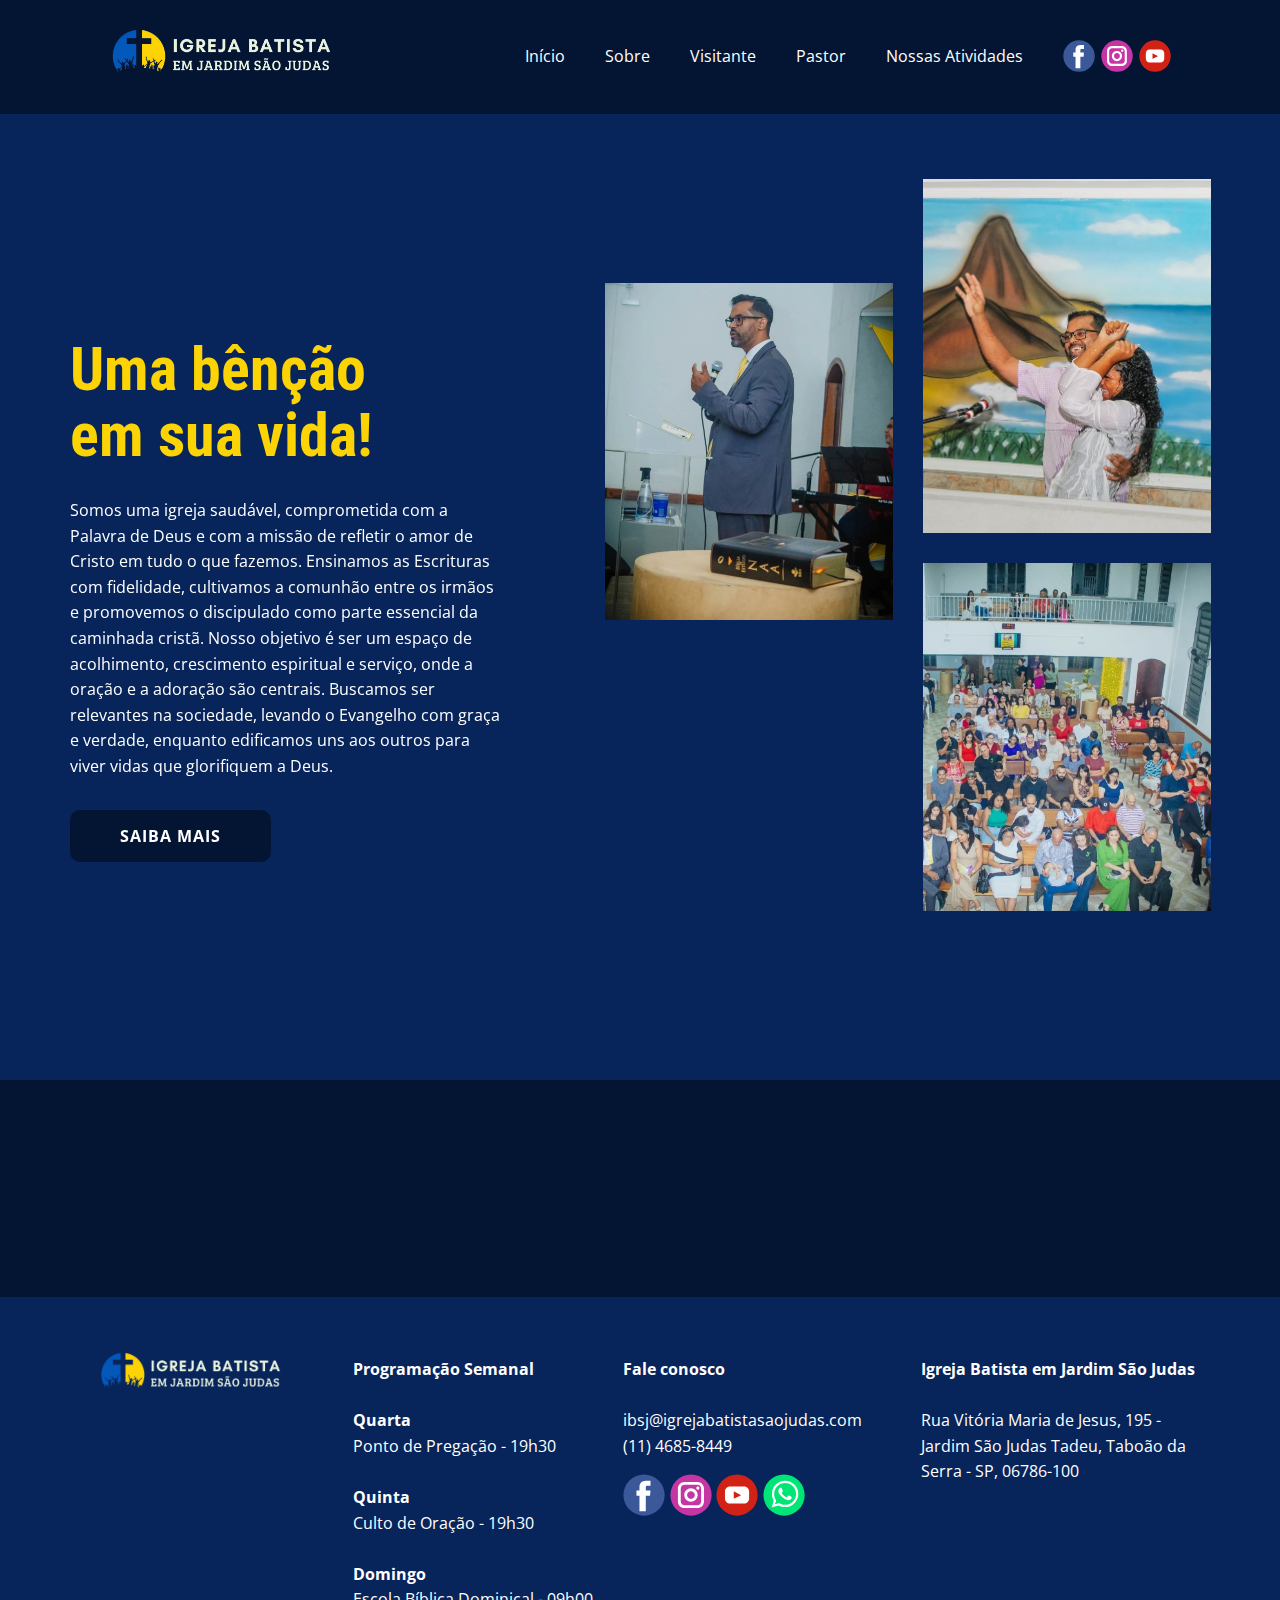
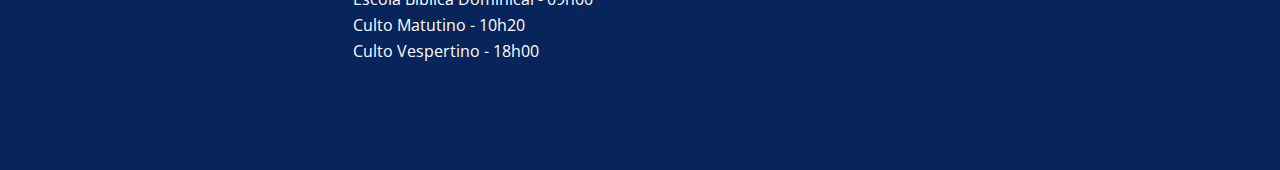
<file: index.html>
<!DOCTYPE html>
<html style="font-size: 16px;" lang="pt"><head>
    <meta name="viewport" content="width=device-width, initial-scale=1.0">
    <meta charset="utf-8">
    <meta name="keywords" content="">
    <meta name="description" content="">
    <title>Inicio</title>
    <link rel="stylesheet" href="nicepage.css" media="screen">
<link rel="stylesheet" href="index.css" media="screen">
    <script class="u-script" type="text/javascript" src="jquery.js" defer=""></script>
    <script class="u-script" type="text/javascript" src="nicepage.js" defer=""></script>
    <meta name="generator" content="Nicepage 7.11.4, nicepage.com">
    
    
    
    
    
    <link id="u-theme-google-font" rel="stylesheet" href="https://fonts.googleapis.com/css?family=Roboto+Condensed:100,100i,200,200i,300,300i,400,400i,500,500i,600,600i,700,700i,800,800i,900,900i|Open+Sans:300,300i,400,400i,500,500i,600,600i,700,700i,800,800i">
    <link id="u-page-google-font" rel="stylesheet" href="https://fonts.googleapis.com/css?family=Roboto+Condensed:100,100i,200,200i,300,300i,400,400i,500,500i,600,600i,700,700i,800,800i,900,900i">
    <script type="application/ld+json">{
		"@context": "http://schema.org",
		"@type": "Organization",
		"name": "IBSAOJUDAS",
		"logo": "images/logoddssdj.png",
		"sameAs": [
				"https://www.facebook.com/ibsaojudas",
				"https://www.instagram.com/ibsaojudas/",
				"https://www.youtube.com/@ibsaojudas",
				"https://www.facebook.com/ibsaojudas",
				"https://www.instagram.com/ibsaojudas/",
				"https://www.youtube.com/@ibsaojudas",
				"https://wa.me/551146858449"
		]
}</script>
    <meta name="theme-color" content="#3e588b">
    <meta property="og:title" content="Inicio">
    <meta property="og:description" content="">
    <meta property="og:type" content="website">
  <meta name="referrer" content="origin"><meta data-intl-tel-input-cdn-path="intlTelInput/"></head>
  <body data-home-page="Inicio.html" data-home-page-title="Inicio" data-path-to-root="./" data-include-products="false" class="u-body u-clearfix u-xl-mode" data-lang="pt"><header class="u-clearfix u-header u-shading u-sticky u-sticky-51e4 u-header" id="sec-8c91" data-animation-name="" data-animation-duration="0" data-animation-delay="0" data-animation-direction="" data-href="./" data-page-id="115442985"><div class="u-clearfix u-sheet u-valign-middle-md u-sheet-1">
        <a href="./" data-page-id="115442985" class="u-image u-logo u-image-1" data-image-width="1920" data-image-height="600" title="Início">
          <img src="images/logoddssdj.png" class="u-logo-image u-logo-image-1" data-image-width="80">
        </a>
        <nav class="u-menu u-menu-one-level u-offcanvas u-menu-1" role="navigation">
          <div class="menu-collapse">
            <a class="u-button-style u-custom-text-color u-hamburger-link u-nav-link u-hamburger-link-1" href="#" tabindex="-1" aria-label="Open menu" aria-controls="85ce">
              <svg class="u-svg-link" viewBox="0 0 24 24"><use xlink:href="#svg-1c99"></use></svg>
              <svg class="u-svg-content" version="1.1" id="svg-1c99" viewBox="0 0 16 16" x="0px" y="0px" xmlns:xlink="http://www.w3.org/1999/xlink" xmlns="http://www.w3.org/2000/svg"><g><rect y="1" width="16" height="2"></rect><rect y="7" width="16" height="2"></rect><rect y="13" width="16" height="2"></rect>
</g></svg>
            </a>
          </div>
          <div class="u-custom-menu u-nav-container">
            <ul class="u-nav u-unstyled" role="menubar"><li role="none" class="u-nav-item"><a role="menuitem" class="u-button-style u-nav-link u-text-white" href="./">Início</a>
</li><li role="none" class="u-nav-item"><a role="menuitem" class="u-button-style u-nav-link u-text-white" href="Sobre.html">Sobre</a>
</li><li role="none" class="u-nav-item"><a role="menuitem" class="u-button-style u-nav-link u-text-white" href="visitante.html">Visitante</a>
</li><li role="none" class="u-nav-item"><a role="menuitem" class="u-button-style u-nav-link u-text-white" href="Pastores.html">Pastor</a>
</li><li role="none" class="u-nav-item"><a role="menuitem" class="u-button-style u-nav-link u-text-white" href="Nossas-Atividades.html" style="padding-right: 1px;">Nossas Atividades</a>
</li></ul>
          </div>
          <div class="u-custom-menu u-nav-container-collapse" id="85ce" role="region" aria-label="Menu panel">
            <div class="u-black u-container-style u-inner-container-layout u-opacity u-opacity-95 u-sidenav">
              <div class="u-inner-container-layout u-sidenav-overflow">
                <div class="u-menu-close" tabindex="-1" aria-label="Close menu"></div>
                <ul class="u-align-center u-nav u-popupmenu-items u-unstyled u-nav-2" role="menubar"><li role="none" class="u-nav-item"><a role="menuitem" class="u-button-style u-nav-link" href="./">Início</a>
</li><li role="none" class="u-nav-item"><a role="menuitem" class="u-button-style u-nav-link" href="Sobre.html">Sobre</a>
</li><li role="none" class="u-nav-item"><a role="menuitem" class="u-button-style u-nav-link" href="visitante.html">Visitante</a>
</li><li role="none" class="u-nav-item"><a role="menuitem" class="u-button-style u-nav-link" href="Pastores.html">Pastor</a>
</li><li role="none" class="u-nav-item"><a role="menuitem" class="u-button-style u-nav-link" href="Nossas-Atividades.html">Nossas Atividades</a>
</li></ul>
              </div>
            </div>
            <div class="u-black u-menu-overlay u-opacity u-opacity-70"></div>
          </div>
        </nav>
        <div class="u-hidden-xs u-social-icons u-social-icons-1">
          <a class="u-social-url" title="Facebook" target="_blank" href="https://www.facebook.com/ibsaojudas"><span class="u-icon u-social-facebook u-social-icon u-icon-1"><svg class="u-svg-link" preserveAspectRatio="xMidYMin slice" viewBox="0 0 112 112" style=""><use xlink:href="#svg-7628"></use></svg><svg class="u-svg-content" viewBox="0 0 112 112" x="0" y="0" id="svg-7628"><circle fill="currentColor" cx="56.1" cy="56.1" r="55"></circle><path fill="#FFFFFF" d="M73.5,31.6h-9.1c-1.4,0-3.6,0.8-3.6,3.9v8.5h12.6L72,58.3H60.8v40.8H43.9V58.3h-8V43.9h8v-9.2
      c0-6.7,3.1-17,17-17h12.5v13.9H73.5z"></path></svg></span>
          </a>
          <a class="u-social-url" title="Instagram" target="_blank" href="https://www.instagram.com/ibsaojudas/"><span class="u-icon u-social-icon u-social-instagram u-icon-2"><svg class="u-svg-link" preserveAspectRatio="xMidYMin slice" viewBox="0 0 112 112" style=""><use xlink:href="#svg-ee35"></use></svg><svg class="u-svg-content" viewBox="0 0 112 112" x="0" y="0" id="svg-ee35"><circle fill="currentColor" cx="56.1" cy="56.1" r="55"></circle><path fill="#FFFFFF" d="M55.9,38.2c-9.9,0-17.9,8-17.9,17.9C38,66,46,74,55.9,74c9.9,0,17.9-8,17.9-17.9C73.8,46.2,65.8,38.2,55.9,38.2
      z M55.9,66.4c-5.7,0-10.3-4.6-10.3-10.3c-0.1-5.7,4.6-10.3,10.3-10.3c5.7,0,10.3,4.6,10.3,10.3C66.2,61.8,61.6,66.4,55.9,66.4z"></path><path fill="#FFFFFF" d="M74.3,33.5c-2.3,0-4.2,1.9-4.2,4.2s1.9,4.2,4.2,4.2s4.2-1.9,4.2-4.2S76.6,33.5,74.3,33.5z"></path><path fill="#FFFFFF" d="M73.1,21.3H38.6c-9.7,0-17.5,7.9-17.5,17.5v34.5c0,9.7,7.9,17.6,17.5,17.6h34.5c9.7,0,17.5-7.9,17.5-17.5V38.8
      C90.6,29.1,82.7,21.3,73.1,21.3z M83,73.3c0,5.5-4.5,9.9-9.9,9.9H38.6c-5.5,0-9.9-4.5-9.9-9.9V38.8c0-5.5,4.5-9.9,9.9-9.9h34.5
      c5.5,0,9.9,4.5,9.9,9.9V73.3z"></path></svg></span>
          </a>
          <a class="u-social-url" title="YouTube" target="_blank" href="https://www.youtube.com/@ibsaojudas"><span class="u-icon u-social-icon u-social-youtube u-icon-3"><svg class="u-svg-link" preserveAspectRatio="xMidYMin slice" viewBox="0 0 112 112" style=""><use xlink:href="#svg-52ba"></use></svg><svg class="u-svg-content" viewBox="0 0 112 112" x="0" y="0" id="svg-52ba"><circle fill="currentColor" cx="56.1" cy="56.1" r="55"></circle><path fill="#FFFFFF" d="M74.9,33.3H37.3c-7.4,0-13.4,6-13.4,13.4v18.8c0,7.4,6,13.4,13.4,13.4h37.6c7.4,0,13.4-6,13.4-13.4V46.7 C88.3,39.3,82.3,33.3,74.9,33.3L74.9,33.3z M65.9,57l-17.6,8.4c-0.5,0.2-1-0.1-1-0.6V47.5c0-0.5,0.6-0.9,1-0.6l17.6,8.9 C66.4,56,66.4,56.8,65.9,57L65.9,57z"></path></svg></span>
          </a>
        </div>
      </div></header>
    <section class="u-align-left u-clearfix u-container-align-center-lg u-container-align-center-xl u-container-align-left-lg u-container-align-left-xl u-custom-color-4 u-section-1" id="carousel_68d6">
      <div class="u-clearfix u-sheet u-valign-middle-lg u-valign-middle-sm u-valign-middle-xs u-sheet-1">
        <div class="u-align-left u-container-align-left u-container-style u-expanded-width-lg u-expanded-width-md u-expanded-width-sm u-expanded-width-xs u-group u-group-1" data-animation-name="customAnimationIn" data-animation-duration="1500" data-animation-delay="0">
          <div class="u-container-layout u-container-layout-1">
            <h2 class="u-text u-text-color-var u-text-1">Uma bênção<br>em sua vida! 
            </h2>
            <p class="u-text u-text-2"> Somos uma igreja saudável, comprometida com a Palavra de Deus e com a missão de refletir o amor de Cristo em tudo o que fazemos. Ensinamos as Escrituras com fidelidade, cultivamos a comunhão entre os irmãos e promovemos o discipulado como parte essencial da caminhada cristã. Nosso objetivo é ser um espaço de acolhimento, crescimento espiritual e serviço, onde a oração e a adoração são centrais. Buscamos ser relevantes na sociedade, levando o Evangelho com graça e verdade, enquanto edificamos uns aos outros para viver vidas que glorifiquem a Deus.</p>
            <a href="Nossas-Atividades.html" data-page-id="1255816317" class="u-active-palette-1-dark-3 u-align-left u-btn u-button-style u-custom-color-5 u-hover-custom-color-6 u-radius u-btn-1">saiba mais </a>
          </div>
        </div>
        <div class="data-layout-selected u-clearfix u-expanded-width-lg u-expanded-width-md u-expanded-width-sm u-expanded-width-xs u-gutter-30 u-layout-wrap u-layout-wrap-1">
          <div class="u-gutter-0 u-layout">
            <div class="u-layout-row">
              <div class="u-size-30">
                <div class="u-layout-col">
                  <div class="u-container-style u-hidden-sm u-hidden-xs u-layout-cell u-left-cell u-size-20 u-layout-cell-1">
                    <div class="u-container-layout u-container-layout-2"></div>
                  </div>
                  <div class="skrollable u-align-left u-container-align-left u-container-style u-image u-layout-cell u-left-cell u-size-20 u-image-1" data-animation-name="flipIn" data-animation-duration="1500" data-animation-delay="0" data-animation-direction="X" data-image-width="1080" data-image-height="1349">
                    <div class="u-container-layout u-valign-middle u-container-layout-3"></div>
                  </div>
                  <div class="skrollable u-align-left u-container-align-left u-container-style u-image u-layout-cell u-left-cell u-size-20 u-image-2" data-image-width="1065" data-image-height="710" data-animation-name="customAnimationIn" data-animation-duration="1500" data-animation-delay="0">
                    <div class="u-container-layout u-valign-middle u-container-layout-4"></div>
                  </div>
                </div>
              </div>
              <div class="u-size-30">
                <div class="u-layout-col">
                  <div class="skrollable u-align-left u-container-align-left u-container-style u-image u-layout-cell u-right-cell u-size-20 u-image-3" data-image-width="1066" data-image-height="711" data-animation-name="customAnimationIn" data-animation-duration="1500" data-animation-delay="0">
                    <div class="u-container-layout u-valign-middle u-container-layout-5"></div>
                  </div>
                  <div class="skrollable u-align-left u-container-align-left u-container-style u-image u-layout-cell u-right-cell u-shape-rectangle u-size-20 u-image-4" data-image-width="1080" data-image-height="1080" data-animation-delay="0" data-animation-name="flipIn" data-animation-duration="1500" data-animation-direction="X">
                    <div class="u-container-layout u-valign-middle u-container-layout-6"></div>
                  </div>
                  <div class="u-container-style u-hidden-sm u-hidden-xs u-layout-cell u-right-cell u-size-20 u-layout-cell-6">
                    <div class="u-container-layout u-container-layout-7"></div>
                  </div>
                </div>
              </div>
            </div>
          </div>
        </div>
      </div>
    </section>
    <section class="u-clearfix u-container-align-center u-custom-color-5 u-section-2" id="sec-94d2">
      <div class="u-clearfix u-sheet u-sheet-1"></div>
    </section>
    
    
    
    
    <footer class="u-clearfix u-custom-color-4 u-footer" id="sec-3e8e"><div class="u-clearfix u-sheet u-sheet-1">
        <img class="u-image u-image-contain u-image-default u-preserve-proportions u-image-1" src="images/logoddssdj.png" alt="" data-image-width="1920" data-image-height="600">
        <p class="u-text u-text-1"><span style="font-weight: 700;">
            <font style="vertical-align: inherit;">
              <font style="vertical-align: inherit;">Igreja</font>
            </font></span><span style="font-weight: 700;">
            <font style="vertical-align: inherit;">
              <font style="vertical-align: inherit;"> Batista em Jardim São Judas</font>
            </font></span>
          <br>
          <br>
          <font style="vertical-align: inherit;">
            <font style="vertical-align: inherit;"></font>
          </font>Rua Vitória Maria de Jesus, 195 - Jardim São Judas Tadeu, Taboão da Serra - SP, 06786-100
        </p>
        <p class="u-text u-text-2"><span style="font-weight: 700;">
            <font style="vertical-align: inherit;">
              <font style="vertical-align: inherit;">Programação Semanal </font>
            </font>
            <br></span>
          <br><span style="font-weight: 700;">Quarta</span>
          <br>Ponto de Pregação - 19h30<br>
          <br><span style="font-weight: 700;">Quinta</span>
          <br>Culto de Oração - 19h30<br>
          <br><span style="font-weight: 700;">
            <font style="vertical-align: inherit;">
              <font style="vertical-align: inherit;">Domingo</font>
            </font></span>
          <br>
          <font style="vertical-align: inherit;">
            <font style="vertical-align: inherit;"> Escola Bíblica Dominical - 09h00</font>
          </font>
          <br>
          <font style="vertical-align: inherit;">
            <font style="vertical-align: inherit;">Culto Matutino - 10h20 </font>
          </font>
          <br>
          <font style="vertical-align: inherit;">
            <font style="vertical-align: inherit;">Culto Vespertino - 18h00</font>
          </font>
          <br><span style="font-weight: 700;">
            <font style="vertical-align: inherit;">
              <font style="vertical-align: inherit;"></font>
            </font></span>
          <font style="vertical-align: inherit;">
            <font style="vertical-align: inherit;"></font>
          </font>
        </p>
        <p class="u-text u-text-3"><span style="font-weight: 700;">
            <font style="vertical-align: inherit;">
              <font style="vertical-align: inherit;">Fale</font>
            </font></span><span style="font-weight: 700;">
            <font style="vertical-align: inherit;">
              <font style="vertical-align: inherit;"> conosco</font>
            </font></span>
          <br>
          <br>
          <font style="vertical-align: inherit;">
            <font style="vertical-align: inherit;"></font>
          </font>ibsj@igrejabatistasaojudas.com<br>
          <font style="vertical-align: inherit;">
            <font style="vertical-align: inherit;"></font>
          </font>(11) 4685-8449
        </p>
        <div class="u-align-left u-social-icons u-social-icons-1">
          <a class="u-social-url" title="Facebook" target="_blank" href="https://www.facebook.com/ibsaojudas"><span class="u-icon u-social-facebook u-social-icon u-icon-1"><svg class="u-svg-link" preserveAspectRatio="xMidYMin slice" viewBox="0 0 112 112" style=""><use xmlns:xlink="http://www.w3.org/1999/xlink" xlink:href="#svg-bda9"></use></svg><svg class="u-svg-content" viewBox="0 0 112 112" x="0" y="0" id="svg-bda9"><circle fill="currentColor" cx="56.1" cy="56.1" r="55"></circle><path fill="#FFFFFF" d="M73.5,31.6h-9.1c-1.4,0-3.6,0.8-3.6,3.9v8.5h12.6L72,58.3H60.8v40.8H43.9V58.3h-8V43.9h8v-9.2
      c0-6.7,3.1-17,17-17h12.5v13.9H73.5z"></path></svg></span>
          </a>
          <a class="u-social-url" title="Instagram" target="_blank" href="https://www.instagram.com/ibsaojudas/"><span class="u-icon u-social-icon u-social-instagram u-icon-2"><svg class="u-svg-link" preserveAspectRatio="xMidYMin slice" viewBox="0 0 112 112" style=""><use xmlns:xlink="http://www.w3.org/1999/xlink" xlink:href="#svg-e142"></use></svg><svg class="u-svg-content" viewBox="0 0 112 112" x="0" y="0" id="svg-e142"><circle fill="currentColor" cx="56.1" cy="56.1" r="55"></circle><path fill="#FFFFFF" d="M55.9,38.2c-9.9,0-17.9,8-17.9,17.9C38,66,46,74,55.9,74c9.9,0,17.9-8,17.9-17.9C73.8,46.2,65.8,38.2,55.9,38.2
      z M55.9,66.4c-5.7,0-10.3-4.6-10.3-10.3c-0.1-5.7,4.6-10.3,10.3-10.3c5.7,0,10.3,4.6,10.3,10.3C66.2,61.8,61.6,66.4,55.9,66.4z"></path><path fill="#FFFFFF" d="M74.3,33.5c-2.3,0-4.2,1.9-4.2,4.2s1.9,4.2,4.2,4.2s4.2-1.9,4.2-4.2S76.6,33.5,74.3,33.5z"></path><path fill="#FFFFFF" d="M73.1,21.3H38.6c-9.7,0-17.5,7.9-17.5,17.5v34.5c0,9.7,7.9,17.6,17.5,17.6h34.5c9.7,0,17.5-7.9,17.5-17.5V38.8
      C90.6,29.1,82.7,21.3,73.1,21.3z M83,73.3c0,5.5-4.5,9.9-9.9,9.9H38.6c-5.5,0-9.9-4.5-9.9-9.9V38.8c0-5.5,4.5-9.9,9.9-9.9h34.5
      c5.5,0,9.9,4.5,9.9,9.9V73.3z"></path></svg></span>
          </a>
          <a class="u-social-url" target="_blank" data-type="YouTube" title="YouTube" href="https://www.youtube.com/@ibsaojudas"><span class="u-icon u-social-icon u-social-youtube u-icon-3"><svg class="u-svg-link" preserveAspectRatio="xMidYMin slice" viewBox="0 0 112 112" style=""><use xmlns:xlink="http://www.w3.org/1999/xlink" xlink:href="#svg-0197"></use></svg><svg class="u-svg-content" viewBox="0 0 112 112" x="0" y="0" id="svg-0197"><circle fill="currentColor" cx="56.1" cy="56.1" r="55"></circle><path fill="#FFFFFF" d="M74.9,33.3H37.3c-7.4,0-13.4,6-13.4,13.4v18.8c0,7.4,6,13.4,13.4,13.4h37.6c7.4,0,13.4-6,13.4-13.4V46.7 C88.3,39.3,82.3,33.3,74.9,33.3L74.9,33.3z M65.9,57l-17.6,8.4c-0.5,0.2-1-0.1-1-0.6V47.5c0-0.5,0.6-0.9,1-0.6l17.6,8.9 C66.4,56,66.4,56.8,65.9,57L65.9,57z"></path></svg></span>
          </a>
          <a class="u-social-url" target="_blank" data-type="Whatsapp" title="Whatsapp" href="https://wa.me/551146858449"><span class="u-icon u-social-icon u-social-whatsapp u-icon-4"><svg class="u-svg-link" preserveAspectRatio="xMidYMin slice" viewBox="0 0 112 112" style=""><use xmlns:xlink="http://www.w3.org/1999/xlink" xlink:href="#svg-2433"></use></svg><svg class="u-svg-content" viewBox="0 0 112 112" x="0" y="0" id="svg-2433"><circle fill="currentColor" cx="56.1" cy="56.1" r="55"></circle><path fill="#FFFFFF" d="M83.8,28.3C77.2,21.7,68.4,18,59,18c-19.3,0-35.1,15.7-35.1,35.1c0,6.2,1.6,12.2,4.7,17.5l-5,18.2L42.2,84
	c5.1,2.8,10.9,4.3,16.8,4.3h0l0,0c19.3,0,35.1-15.7,35.1-35.1C94.1,43.8,90.5,35,83.8,28.3 M59,82.3L59,82.3
	c-5.2,0-10.4-1.4-14.9-4.1l-1.1-0.6l-11,2.9L35,69.8l-0.7-1.1c-2.9-4.6-4.5-10-4.5-15.5C29.8,37,42.9,24,59,24
	c7.8,0,15.1,3,20.6,8.6c5.5,5.5,8.5,12.8,8.5,20.6C88.2,69.2,75.1,82.3,59,82.3 M75,60.5c-0.9-0.4-5.2-2.6-6-2.9
	c-0.8-0.3-1.4-0.4-2,0.4s-2.3,2.9-2.8,3.4c-0.5,0.6-1,0.7-1.9,0.2c-0.9-0.4-3.7-1.4-7.1-4.4c-2.6-2.3-4.4-5.2-4.9-6.1
	c-0.5-0.9-0.1-1.4,0.4-1.8c0.4-0.4,0.9-1,1.3-1.5c0.4-0.5,0.6-0.9,0.9-1.5c0.3-0.6,0.1-1.1-0.1-1.5c-0.2-0.4-2-4.8-2.7-6.5
	c-0.7-1.7-1.4-1.5-2-1.5c-0.5,0-1.1,0-1.7,0c-0.6,0-1.5,0.2-2.3,1.1c-0.8,0.9-3.1,3-3.1,7.3c0,4.3,3.1,8.5,3.6,9.1
	c0.4,0.6,6.2,9.4,15,13.2c2.1,0.9,3.7,1.4,5,1.8c2.1,0.7,4,0.6,5.5,0.3c1.7-0.3,5.2-2.1,5.9-4.2c0.7-2,0.7-3.8,0.5-4.2
	C76.5,61.1,75.9,60.9,75,60.5"></path></svg></span>
          </a>
        </div>
      </div></footer>

    </section>
  
</body></html>
</file>
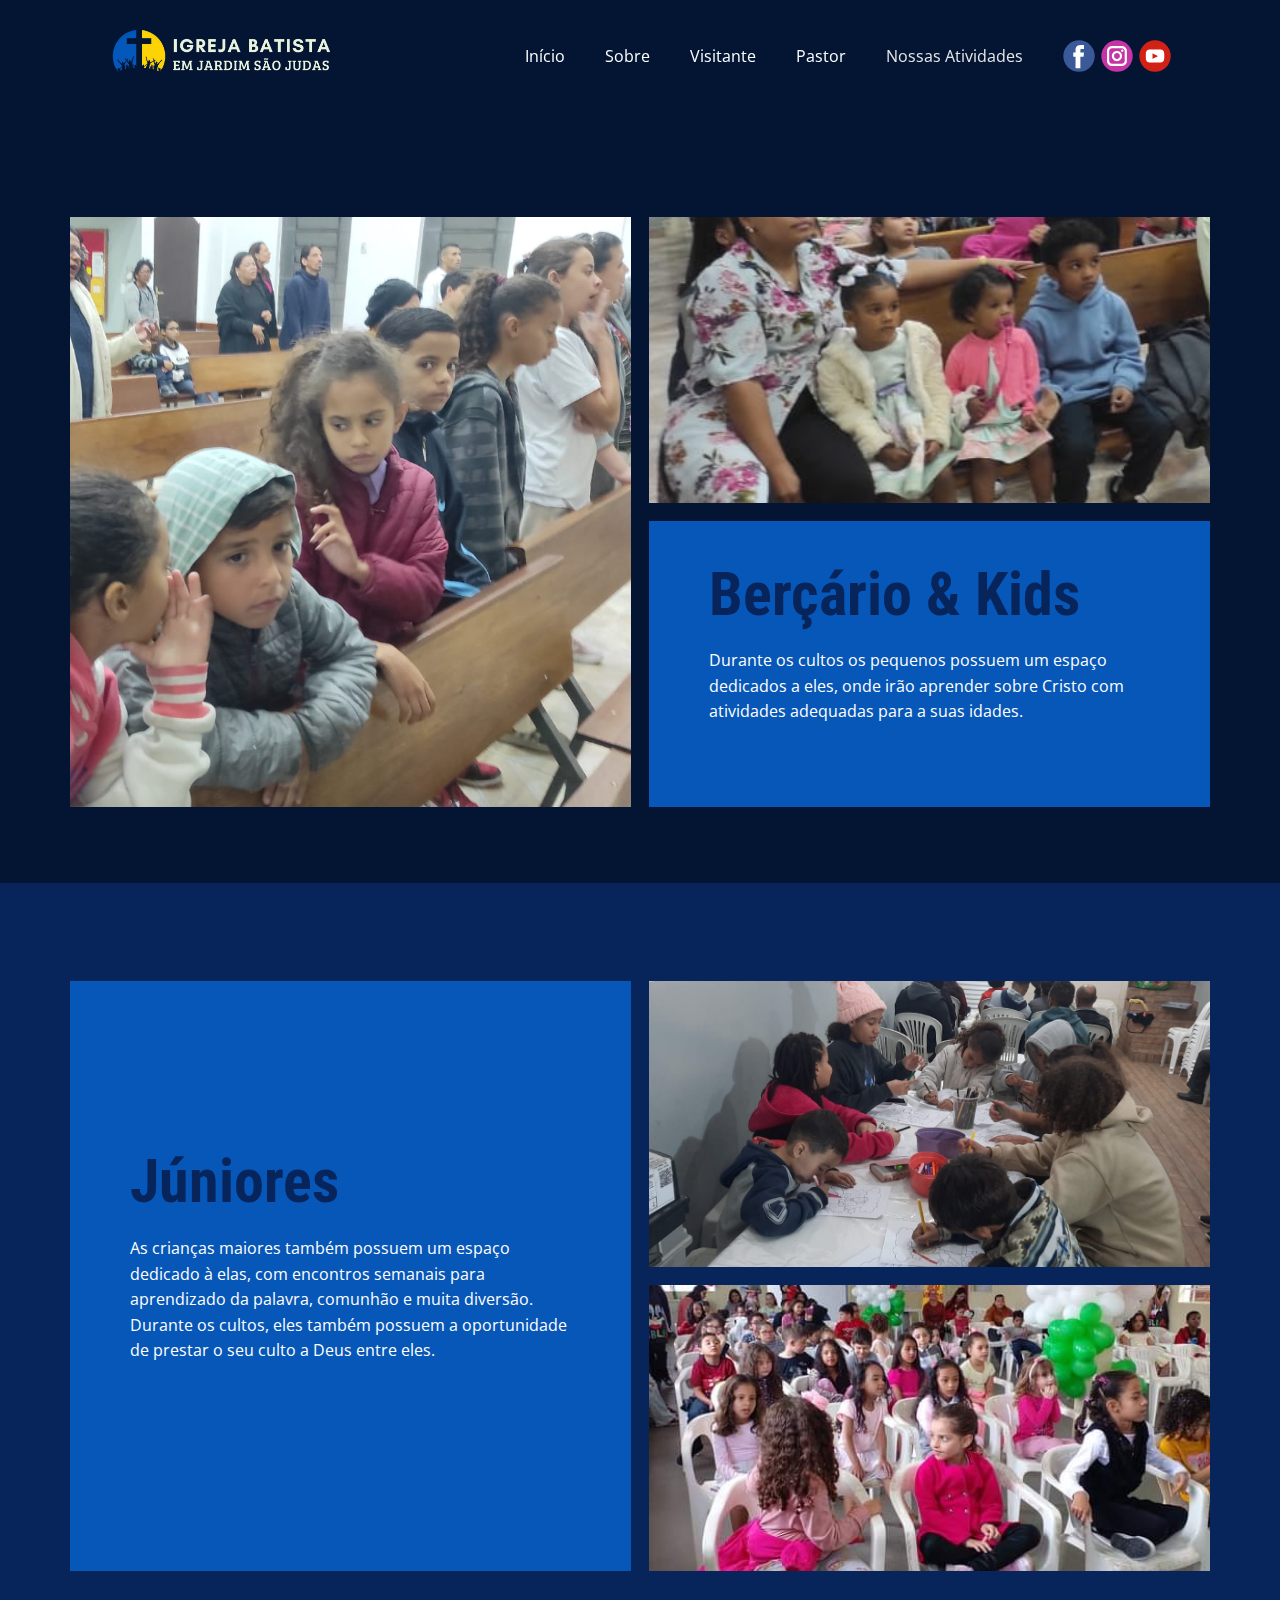
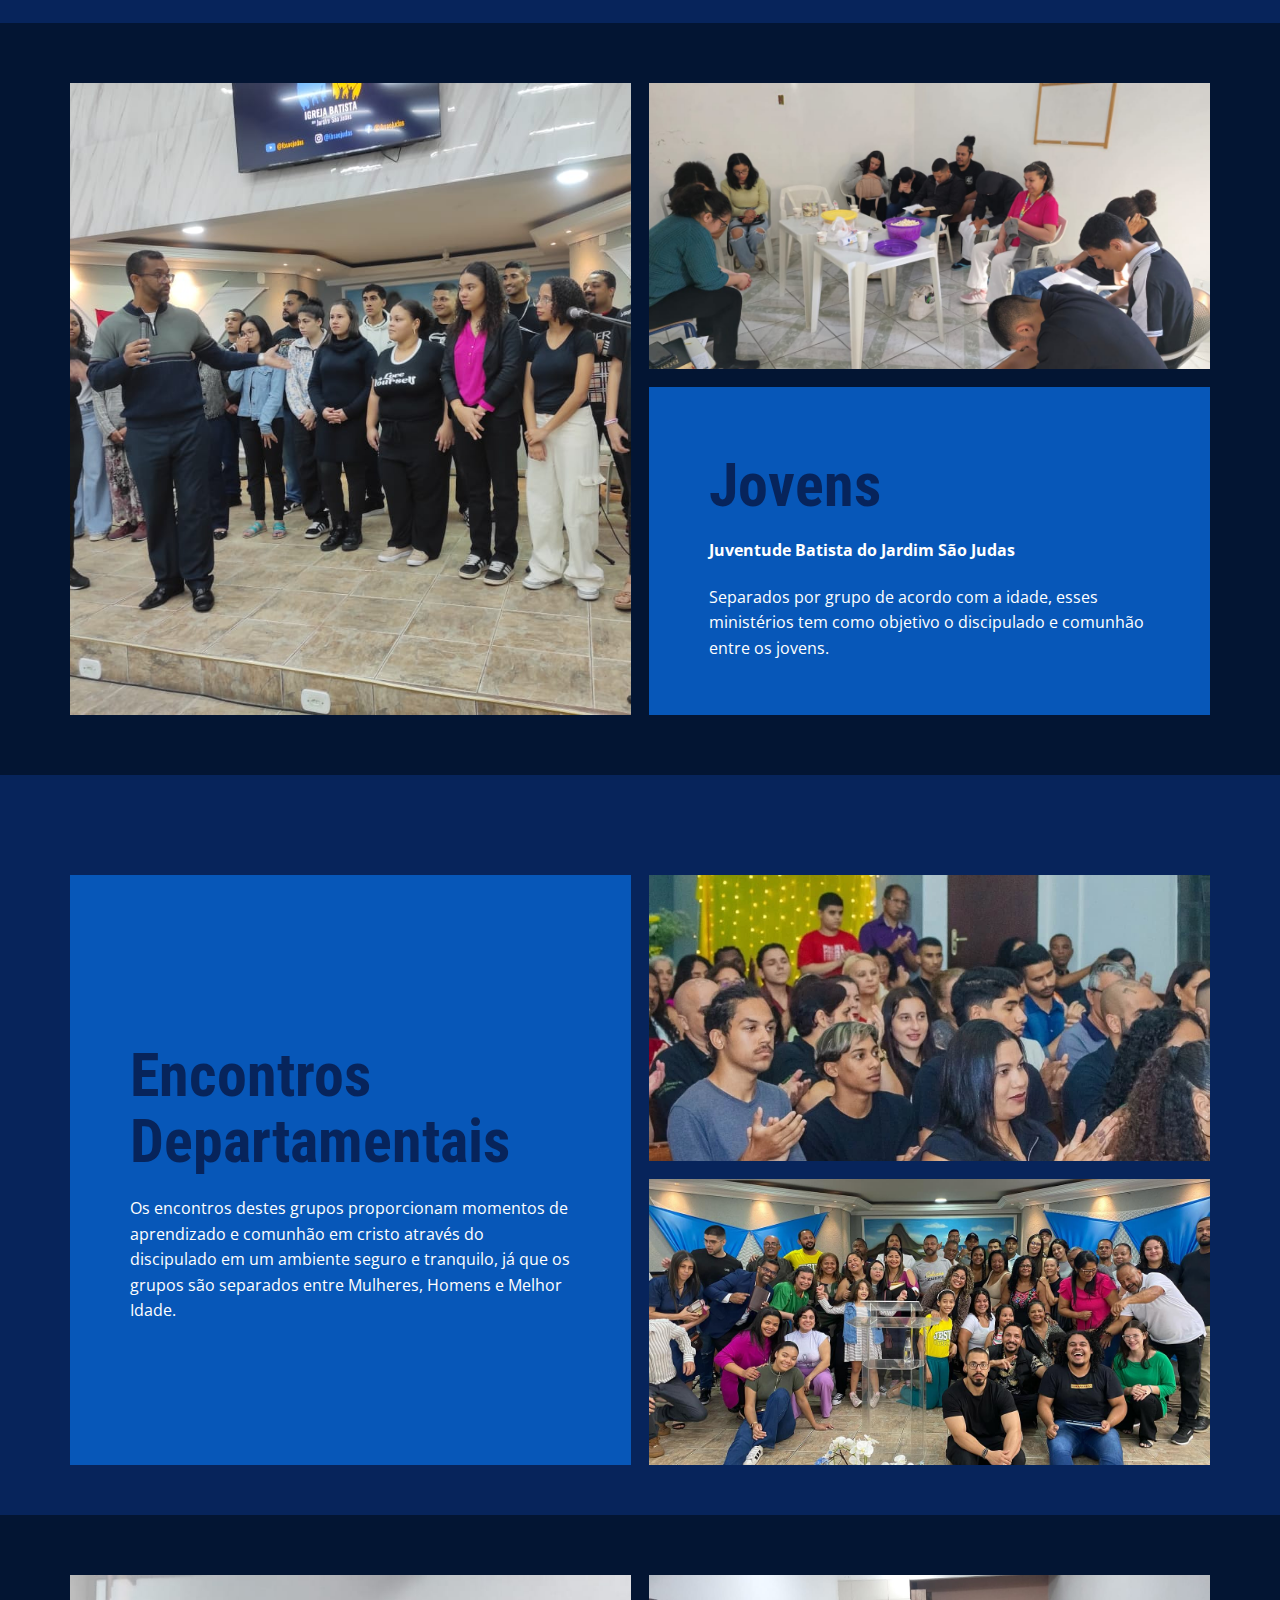
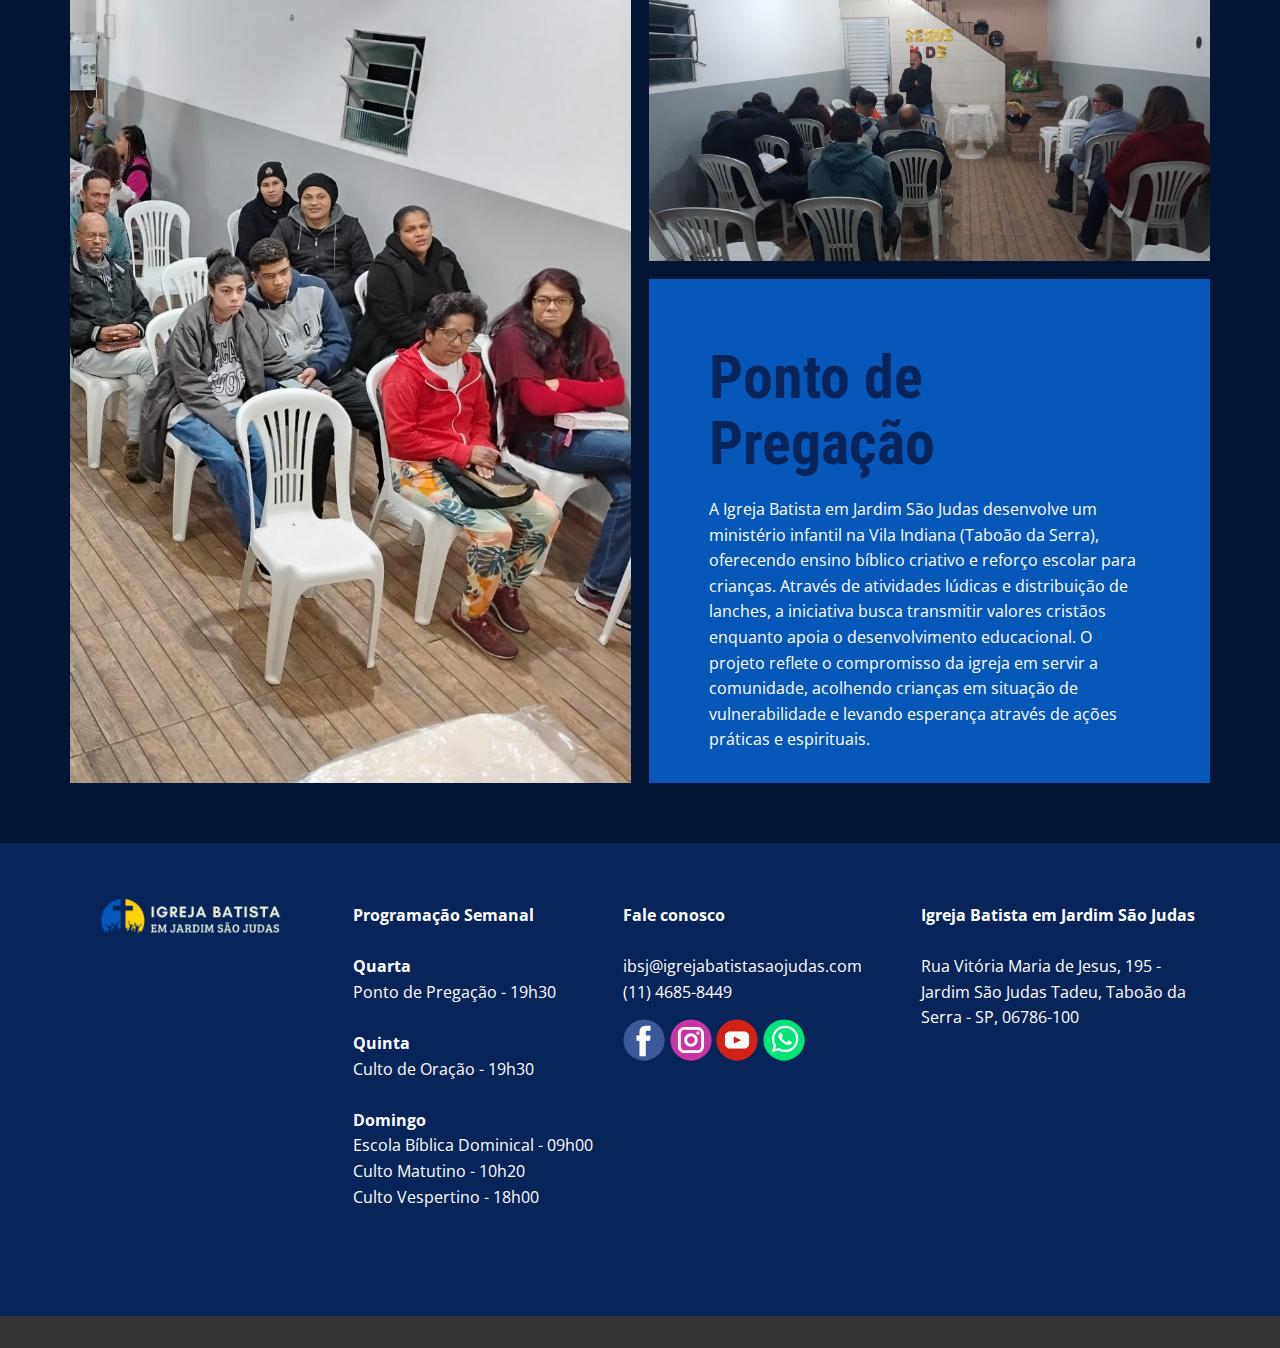
<file: Nossas-Atividades.html>
<!DOCTYPE html>
<html style="font-size: 16px;" lang="pt"><head>
    <meta name="viewport" content="width=device-width, initial-scale=1.0">
    <meta charset="utf-8">
    <meta name="keywords" content="Berçário &amp;amp; Kids, Júniores, JUBAS, Encontros Departamentais, Encontro de Casais">
    <meta name="description" content="">
    <title>Nossas Atividades</title>
    <link rel="stylesheet" href="nicepage.css" media="screen">
<link rel="stylesheet" href="Nossas-Atividades.css" media="screen">
    <script class="u-script" type="text/javascript" src="jquery.js" defer=""></script>
    <script class="u-script" type="text/javascript" src="nicepage.js" defer=""></script>
    <meta name="generator" content="Nicepage 7.11.4, nicepage.com">
    
    
    
    
    
    
    
    
    <link id="u-theme-google-font" rel="stylesheet" href="https://fonts.googleapis.com/css?family=Roboto+Condensed:100,100i,200,200i,300,300i,400,400i,500,500i,600,600i,700,700i,800,800i,900,900i|Open+Sans:300,300i,400,400i,500,500i,600,600i,700,700i,800,800i">
    <link id="u-page-google-font" rel="stylesheet" href="https://fonts.googleapis.com/css?family=Roboto+Condensed:100,100i,200,200i,300,300i,400,400i,500,500i,600,600i,700,700i,800,800i,900,900i">
    <script type="application/ld+json">{
		"@context": "http://schema.org",
		"@type": "Organization",
		"name": "IBSAOJUDAS",
		"logo": "images/logoddssdj.png",
		"sameAs": [
				"https://www.facebook.com/ibsaojudas",
				"https://www.instagram.com/ibsaojudas/",
				"https://www.youtube.com/@ibsaojudas",
				"https://www.facebook.com/ibsaojudas",
				"https://www.instagram.com/ibsaojudas/",
				"https://www.youtube.com/@ibsaojudas",
				"https://wa.me/551146858449"
		]
}</script>
    <meta name="theme-color" content="#3e588b">
    <meta property="og:title" content="Nossas Atividades">
    <meta property="og:description" content="">
    <meta property="og:type" content="website">
  <meta name="referrer" content="origin"><meta data-intl-tel-input-cdn-path="intlTelInput/"></head>
  <body data-path-to-root="./" data-include-products="false" class="u-body u-clearfix u-overlap u-overlap-transparent u-xl-mode" data-lang="pt"><header class="u-clearfix u-header u-shading u-sticky u-sticky-51e4 u-header" id="sec-8c91" data-animation-name="" data-animation-duration="0" data-animation-delay="0" data-animation-direction="" data-href="./" data-page-id="115442985"><div class="u-clearfix u-sheet u-valign-middle-md u-sheet-1">
        <a href="./" data-page-id="115442985" class="u-image u-logo u-image-1" data-image-width="1920" data-image-height="600" title="Início">
          <img src="images/logoddssdj.png" class="u-logo-image u-logo-image-1" data-image-width="80">
        </a>
        <nav class="u-menu u-menu-one-level u-offcanvas u-menu-1" role="navigation">
          <div class="menu-collapse">
            <a class="u-button-style u-custom-text-color u-hamburger-link u-nav-link u-hamburger-link-1" href="#" tabindex="-1" aria-label="Open menu" aria-controls="85ce">
              <svg class="u-svg-link" viewBox="0 0 24 24"><use xlink:href="#svg-1c99"></use></svg>
              <svg class="u-svg-content" version="1.1" id="svg-1c99" viewBox="0 0 16 16" x="0px" y="0px" xmlns:xlink="http://www.w3.org/1999/xlink" xmlns="http://www.w3.org/2000/svg"><g><rect y="1" width="16" height="2"></rect><rect y="7" width="16" height="2"></rect><rect y="13" width="16" height="2"></rect>
</g></svg>
            </a>
          </div>
          <div class="u-custom-menu u-nav-container">
            <ul class="u-nav u-unstyled" role="menubar"><li role="none" class="u-nav-item"><a role="menuitem" class="u-button-style u-nav-link u-text-white" href="./">Início</a>
</li><li role="none" class="u-nav-item"><a role="menuitem" class="u-button-style u-nav-link u-text-white" href="Sobre.html">Sobre</a>
</li><li role="none" class="u-nav-item"><a role="menuitem" class="u-button-style u-nav-link u-text-white" href="visitante.html">Visitante</a>
</li><li role="none" class="u-nav-item"><a role="menuitem" class="u-button-style u-nav-link u-text-white" href="Pastores.html">Pastor</a>
</li><li role="none" class="u-nav-item"><a role="menuitem" class="u-button-style u-nav-link u-text-white" href="Nossas-Atividades.html" style="padding-right: 1px;">Nossas Atividades</a>
</li></ul>
          </div>
          <div class="u-custom-menu u-nav-container-collapse" id="85ce" role="region" aria-label="Menu panel">
            <div class="u-black u-container-style u-inner-container-layout u-opacity u-opacity-95 u-sidenav">
              <div class="u-inner-container-layout u-sidenav-overflow">
                <div class="u-menu-close" tabindex="-1" aria-label="Close menu"></div>
                <ul class="u-align-center u-nav u-popupmenu-items u-unstyled u-nav-2" role="menubar"><li role="none" class="u-nav-item"><a role="menuitem" class="u-button-style u-nav-link" href="./">Início</a>
</li><li role="none" class="u-nav-item"><a role="menuitem" class="u-button-style u-nav-link" href="Sobre.html">Sobre</a>
</li><li role="none" class="u-nav-item"><a role="menuitem" class="u-button-style u-nav-link" href="visitante.html">Visitante</a>
</li><li role="none" class="u-nav-item"><a role="menuitem" class="u-button-style u-nav-link" href="Pastores.html">Pastor</a>
</li><li role="none" class="u-nav-item"><a role="menuitem" class="u-button-style u-nav-link" href="Nossas-Atividades.html">Nossas Atividades</a>
</li></ul>
              </div>
            </div>
            <div class="u-black u-menu-overlay u-opacity u-opacity-70"></div>
          </div>
        </nav>
        <div class="u-hidden-xs u-social-icons u-social-icons-1">
          <a class="u-social-url" title="Facebook" target="_blank" href="https://www.facebook.com/ibsaojudas"><span class="u-icon u-social-facebook u-social-icon u-icon-1"><svg class="u-svg-link" preserveAspectRatio="xMidYMin slice" viewBox="0 0 112 112" style=""><use xlink:href="#svg-7628"></use></svg><svg class="u-svg-content" viewBox="0 0 112 112" x="0" y="0" id="svg-7628"><circle fill="currentColor" cx="56.1" cy="56.1" r="55"></circle><path fill="#FFFFFF" d="M73.5,31.6h-9.1c-1.4,0-3.6,0.8-3.6,3.9v8.5h12.6L72,58.3H60.8v40.8H43.9V58.3h-8V43.9h8v-9.2
      c0-6.7,3.1-17,17-17h12.5v13.9H73.5z"></path></svg></span>
          </a>
          <a class="u-social-url" title="Instagram" target="_blank" href="https://www.instagram.com/ibsaojudas/"><span class="u-icon u-social-icon u-social-instagram u-icon-2"><svg class="u-svg-link" preserveAspectRatio="xMidYMin slice" viewBox="0 0 112 112" style=""><use xlink:href="#svg-ee35"></use></svg><svg class="u-svg-content" viewBox="0 0 112 112" x="0" y="0" id="svg-ee35"><circle fill="currentColor" cx="56.1" cy="56.1" r="55"></circle><path fill="#FFFFFF" d="M55.9,38.2c-9.9,0-17.9,8-17.9,17.9C38,66,46,74,55.9,74c9.9,0,17.9-8,17.9-17.9C73.8,46.2,65.8,38.2,55.9,38.2
      z M55.9,66.4c-5.7,0-10.3-4.6-10.3-10.3c-0.1-5.7,4.6-10.3,10.3-10.3c5.7,0,10.3,4.6,10.3,10.3C66.2,61.8,61.6,66.4,55.9,66.4z"></path><path fill="#FFFFFF" d="M74.3,33.5c-2.3,0-4.2,1.9-4.2,4.2s1.9,4.2,4.2,4.2s4.2-1.9,4.2-4.2S76.6,33.5,74.3,33.5z"></path><path fill="#FFFFFF" d="M73.1,21.3H38.6c-9.7,0-17.5,7.9-17.5,17.5v34.5c0,9.7,7.9,17.6,17.5,17.6h34.5c9.7,0,17.5-7.9,17.5-17.5V38.8
      C90.6,29.1,82.7,21.3,73.1,21.3z M83,73.3c0,5.5-4.5,9.9-9.9,9.9H38.6c-5.5,0-9.9-4.5-9.9-9.9V38.8c0-5.5,4.5-9.9,9.9-9.9h34.5
      c5.5,0,9.9,4.5,9.9,9.9V73.3z"></path></svg></span>
          </a>
          <a class="u-social-url" title="YouTube" target="_blank" href="https://www.youtube.com/@ibsaojudas"><span class="u-icon u-social-icon u-social-youtube u-icon-3"><svg class="u-svg-link" preserveAspectRatio="xMidYMin slice" viewBox="0 0 112 112" style=""><use xlink:href="#svg-52ba"></use></svg><svg class="u-svg-content" viewBox="0 0 112 112" x="0" y="0" id="svg-52ba"><circle fill="currentColor" cx="56.1" cy="56.1" r="55"></circle><path fill="#FFFFFF" d="M74.9,33.3H37.3c-7.4,0-13.4,6-13.4,13.4v18.8c0,7.4,6,13.4,13.4,13.4h37.6c7.4,0,13.4-6,13.4-13.4V46.7 C88.3,39.3,82.3,33.3,74.9,33.3L74.9,33.3z M65.9,57l-17.6,8.4c-0.5,0.2-1-0.1-1-0.6V47.5c0-0.5,0.6-0.9,1-0.6l17.6,8.9 C66.4,56,66.4,56.8,65.9,57L65.9,57z"></path></svg></span>
          </a>
        </div>
      </div></header>
    <section class="u-clearfix u-container-align-center u-custom-color-5 u-section-1" id="sec-f8e9">
      <div class="u-clearfix u-sheet u-sheet-1">
        <div class="data-layout-selected u-clearfix u-expanded-width u-gutter-18 u-layout-wrap u-layout-wrap-1">
          <div class="u-gutter-0 u-layout">
            <div class="u-layout-row">
              <div class="u-size-30 u-size-60-md">
                <div class="u-layout-row">
                  <div class="u-align-left u-container-align-left u-container-style u-image u-layout-cell u-left-cell u-size-60 u-image-1" src="" data-image-width="1600" data-image-height="1197">
                    <div class="u-container-layout u-valign-middle u-container-layout-1" src=""></div>
                  </div>
                </div>
              </div>
              <div class="u-size-30 u-size-60-md">
                <div class="u-layout-col">
                  <div class="u-align-left u-container-align-left u-container-style u-image u-layout-cell u-right-cell u-size-40 u-image-2" data-image-width="1160" data-image-height="868">
                    <div class="u-container-layout u-valign-middle u-container-layout-2" src=""></div>
                  </div>
                  <div class="u-align-left-lg u-align-left-md u-align-left-sm u-align-left-xl u-color-var u-container-align-left-lg u-container-align-left-md u-container-align-left-sm u-container-align-left-xl u-container-style u-layout-cell u-right-cell u-size-20 u-layout-cell-3" src="">
                    <div class="u-container-layout u-container-layout-3">
                      <h2 class="u-align-left u-text u-text-custom-color-4 u-text-default u-text-1">Berçário &amp; Kids</h2>
                      <p class="u-align-center-xs u-align-left-lg u-align-left-md u-align-left-sm u-align-left-xl u-text u-text-2">Durante os cultos os pequenos possuem um espaço dedicados a eles, onde irão aprender sobre Cristo com atividades adequadas para a suas idades.</p>
                    </div>
                  </div>
                </div>
              </div>
            </div>
          </div>
        </div>
      </div>
    </section>
    <section class="u-clearfix u-container-align-center u-custom-color-4 u-section-2" id="sec-e47d">
      <div class="u-clearfix u-sheet u-sheet-1">
        <div class="data-layout-selected u-clearfix u-expanded-width u-gutter-18 u-layout-wrap u-layout-wrap-1">
          <div class="u-gutter-0 u-layout">
            <div class="u-layout-row">
              <div class="u-size-30 u-size-60-md">
                <div class="u-layout-row">
                  <div class="u-align-left-lg u-align-left-md u-align-left-sm u-align-left-xl u-color-var u-container-align-left-lg u-container-align-left-md u-container-align-left-sm u-container-align-left-xl u-container-style u-layout-cell u-left-cell u-size-60 u-layout-cell-1" src="">
                    <div class="u-container-layout u-container-layout-1">
                      <h2 class="u-align-left u-text u-text-custom-color-4 u-text-default u-text-1">Júniores</h2>
                      <p class="u-align-center-xs u-align-left-lg u-align-left-md u-align-left-sm u-align-left-xl u-text u-text-2">As crianças maiores também possuem um espaço dedicado à elas, com encontros semanais para aprendizado da palavra, comunhão e muita diversão.<br>Durante os cultos, eles também possuem a oportunidade de prestar o seu culto a Deus entre eles.
                      </p>
                    </div>
                  </div>
                </div>
              </div>
              <div class="u-size-30 u-size-60-md">
                <div class="u-layout-col">
                  <div class="u-align-left u-container-align-left u-container-style u-image u-layout-cell u-right-cell u-size-40 u-image-1" data-image-width="1599" data-image-height="899">
                    <div class="u-container-layout u-valign-middle u-container-layout-2" src=""></div>
                  </div>
                  <div class="u-align-left u-container-align-left u-container-style u-image u-layout-cell u-right-cell u-size-20 u-image-2" src="" data-image-width="540" data-image-height="720">
                    <div class="u-container-layout u-valign-middle u-container-layout-3" src=""></div>
                  </div>
                </div>
              </div>
            </div>
          </div>
        </div>
      </div>
    </section>
    <section class="u-clearfix u-container-align-center u-custom-color-5 u-section-3" id="carousel_e5a5">
      <div class="u-clearfix u-sheet u-valign-middle u-sheet-1">
        <div class="data-layout-selected u-clearfix u-expanded-width u-gutter-18 u-layout-wrap u-layout-wrap-1">
          <div class="u-gutter-0 u-layout">
            <div class="u-layout-row">
              <div class="u-size-30 u-size-60-md">
                <div class="u-layout-row">
                  <div class="u-align-left u-container-align-left u-container-style u-image u-layout-cell u-left-cell u-size-60 u-image-1" src="" data-image-width="1160" data-image-height="868">
                    <div class="u-container-layout u-valign-middle u-container-layout-1" src=""></div>
                  </div>
                </div>
              </div>
              <div class="u-size-30 u-size-60-md">
                <div class="u-layout-col">
                  <div class="u-align-left u-container-align-left u-container-style u-image u-layout-cell u-right-cell u-size-40 u-image-2" data-image-width="1280" data-image-height="720">
                    <div class="u-container-layout u-valign-middle u-container-layout-2" src=""></div>
                  </div>
                  <div class="u-align-left-lg u-align-left-md u-align-left-sm u-align-left-xl u-color-var u-container-align-left-lg u-container-align-left-md u-container-align-left-sm u-container-align-left-xl u-container-style u-layout-cell u-right-cell u-size-20 u-layout-cell-3" src="">
                    <div class="u-container-layout u-container-layout-3">
                      <h2 class="u-align-left u-text u-text-custom-color-4 u-text-default u-text-1">Jovens</h2>
                      <p class="u-align-center-xs u-align-left-lg u-align-left-md u-align-left-sm u-align-left-xl u-text u-text-2">Juventude Batista do Jardim São Judas</p>
                      <p class="u-align-center-xs u-align-left-lg u-align-left-md u-align-left-sm u-align-left-xl u-text u-text-3"> Separados por grupo de acordo com a idade, esses ministérios tem como objetivo o discipulado e comunhão entre os jovens.</p>
                    </div>
                  </div>
                </div>
              </div>
            </div>
          </div>
        </div>
      </div>
    </section>
    <section class="u-clearfix u-container-align-center u-custom-color-4 u-section-4" id="carousel_a760">
      <div class="u-clearfix u-sheet u-sheet-1">
        <div class="data-layout-selected u-clearfix u-expanded-width u-gutter-18 u-layout-wrap u-layout-wrap-1">
          <div class="u-gutter-0 u-layout">
            <div class="u-layout-row">
              <div class="u-size-30 u-size-60-md">
                <div class="u-layout-row">
                  <div class="u-align-left-lg u-align-left-md u-align-left-sm u-align-left-xl u-container-align-left u-container-style u-custom-color-7 u-layout-cell u-left-cell u-size-60 u-layout-cell-1" src="">
                    <div class="u-container-layout u-container-layout-1">
                      <h2 class="u-align-center-xs u-align-left-lg u-align-left-md u-align-left-sm u-align-left-xl u-text u-text-custom-color-4 u-text-default u-text-1">Encontros Departamentais</h2>
                      <p class="u-align-left u-text u-text-2"> Os encontros destes grupos proporcionam momentos de aprendizado e comunhão em cristo através do discipulado em um ambiente seguro e tranquilo, já que os grupos são separados entre Mulheres, Homens e Melhor Idade.</p>
                    </div>
                  </div>
                </div>
              </div>
              <div class="u-size-30 u-size-60-md">
                <div class="u-layout-col">
                  <div class="u-align-left u-container-align-left u-container-style u-image u-layout-cell u-right-cell u-size-40 u-image-1" data-image-width="1080" data-image-height="1351">
                    <div class="u-container-layout u-valign-middle u-container-layout-2" src=""></div>
                  </div>
                  <div class="u-align-left u-container-align-left u-container-style u-image u-layout-cell u-right-cell u-size-20 u-image-2" src="" data-image-width="1440" data-image-height="1085">
                    <div class="u-container-layout u-valign-middle u-container-layout-3" src=""></div>
                  </div>
                </div>
              </div>
            </div>
          </div>
        </div>
      </div>
    </section>
    <section class="u-clearfix u-container-align-center u-custom-color-5 u-section-5" id="carousel_4038">
      <div class="u-clearfix u-sheet u-valign-middle u-sheet-1">
        <div class="data-layout-selected u-clearfix u-expanded-width u-gutter-18 u-layout-wrap u-layout-wrap-1">
          <div class="u-gutter-0 u-layout">
            <div class="u-layout-row">
              <div class="u-size-30 u-size-60-md">
                <div class="u-layout-row">
                  <div class="u-align-left u-container-align-left u-container-style u-image u-layout-cell u-left-cell u-size-60 u-image-1" src="" data-image-width="1600" data-image-height="1204">
                    <div class="u-container-layout u-valign-middle u-container-layout-1" src=""></div>
                  </div>
                </div>
              </div>
              <div class="u-size-30 u-size-60-md">
                <div class="u-layout-col">
                  <div class="u-align-left u-container-align-left u-container-style u-image u-layout-cell u-right-cell u-size-40 u-image-2" data-image-width="1599" data-image-height="899">
                    <div class="u-container-layout u-valign-middle u-container-layout-2" src=""></div>
                  </div>
                  <div class="u-align-left-lg u-align-left-md u-align-left-sm u-align-left-xl u-container-align-left-lg u-container-align-left-md u-container-align-left-sm u-container-align-left-xl u-container-style u-custom-color-7 u-layout-cell u-right-cell u-size-20 u-layout-cell-3" src="">
                    <div class="u-container-layout u-valign-bottom u-container-layout-3">
                      <h2 class="u-align-left u-text u-text-custom-color-4 u-text-default u-text-1">Ponto de Pregação </h2>
                      <p class="u-align-center-xs u-align-left-lg u-align-left-md u-align-left-sm u-align-left-xl u-text u-text-2"> A Igreja Batista em Jardim São Judas desenvolve um ministério infantil na Vila Indiana (Taboão da Serra), oferecendo ensino bíblico criativo e reforço escolar para crianças. Através de atividades lúdicas e distribuição de lanches, a iniciativa busca transmitir valores cristãos enquanto apoia o desenvolvimento educacional. O projeto reflete o compromisso da igreja em servir a comunidade, acolhendo crianças em situação de vulnerabilidade e levando esperança através de ações práticas e espirituais.</p>
                    </div>
                  </div>
                </div>
              </div>
            </div>
          </div>
        </div>
      </div>
    </section>
    
    
    
    
    <footer class="u-clearfix u-custom-color-4 u-footer" id="sec-3e8e"><div class="u-clearfix u-sheet u-sheet-1">
        <img class="u-image u-image-contain u-image-default u-preserve-proportions u-image-1" src="images/logoddssdj.png" alt="" data-image-width="1920" data-image-height="600">
        <p class="u-text u-text-1"><span style="font-weight: 700;">
            <font style="vertical-align: inherit;">
              <font style="vertical-align: inherit;">Igreja</font>
            </font></span><span style="font-weight: 700;">
            <font style="vertical-align: inherit;">
              <font style="vertical-align: inherit;"> Batista em Jardim São Judas</font>
            </font></span>
          <br>
          <br>
          <font style="vertical-align: inherit;">
            <font style="vertical-align: inherit;"></font>
          </font>Rua Vitória Maria de Jesus, 195 - Jardim São Judas Tadeu, Taboão da Serra - SP, 06786-100
        </p>
        <p class="u-text u-text-2"><span style="font-weight: 700;">
            <font style="vertical-align: inherit;">
              <font style="vertical-align: inherit;">Programação Semanal </font>
            </font>
            <br></span>
          <br><span style="font-weight: 700;">Quarta</span>
          <br>Ponto de Pregação - 19h30<br>
          <br><span style="font-weight: 700;">Quinta</span>
          <br>Culto de Oração - 19h30<br>
          <br><span style="font-weight: 700;">
            <font style="vertical-align: inherit;">
              <font style="vertical-align: inherit;">Domingo</font>
            </font></span>
          <br>
          <font style="vertical-align: inherit;">
            <font style="vertical-align: inherit;"> Escola Bíblica Dominical - 09h00</font>
          </font>
          <br>
          <font style="vertical-align: inherit;">
            <font style="vertical-align: inherit;">Culto Matutino - 10h20 </font>
          </font>
          <br>
          <font style="vertical-align: inherit;">
            <font style="vertical-align: inherit;">Culto Vespertino - 18h00</font>
          </font>
          <br><span style="font-weight: 700;">
            <font style="vertical-align: inherit;">
              <font style="vertical-align: inherit;"></font>
            </font></span>
          <font style="vertical-align: inherit;">
            <font style="vertical-align: inherit;"></font>
          </font>
        </p>
        <p class="u-text u-text-3"><span style="font-weight: 700;">
            <font style="vertical-align: inherit;">
              <font style="vertical-align: inherit;">Fale</font>
            </font></span><span style="font-weight: 700;">
            <font style="vertical-align: inherit;">
              <font style="vertical-align: inherit;"> conosco</font>
            </font></span>
          <br>
          <br>
          <font style="vertical-align: inherit;">
            <font style="vertical-align: inherit;"></font>
          </font>ibsj@igrejabatistasaojudas.com<br>
          <font style="vertical-align: inherit;">
            <font style="vertical-align: inherit;"></font>
          </font>(11) 4685-8449
        </p>
        <div class="u-align-left u-social-icons u-social-icons-1">
          <a class="u-social-url" title="Facebook" target="_blank" href="https://www.facebook.com/ibsaojudas"><span class="u-icon u-social-facebook u-social-icon u-icon-1"><svg class="u-svg-link" preserveAspectRatio="xMidYMin slice" viewBox="0 0 112 112" style=""><use xmlns:xlink="http://www.w3.org/1999/xlink" xlink:href="#svg-bda9"></use></svg><svg class="u-svg-content" viewBox="0 0 112 112" x="0" y="0" id="svg-bda9"><circle fill="currentColor" cx="56.1" cy="56.1" r="55"></circle><path fill="#FFFFFF" d="M73.5,31.6h-9.1c-1.4,0-3.6,0.8-3.6,3.9v8.5h12.6L72,58.3H60.8v40.8H43.9V58.3h-8V43.9h8v-9.2
      c0-6.7,3.1-17,17-17h12.5v13.9H73.5z"></path></svg></span>
          </a>
          <a class="u-social-url" title="Instagram" target="_blank" href="https://www.instagram.com/ibsaojudas/"><span class="u-icon u-social-icon u-social-instagram u-icon-2"><svg class="u-svg-link" preserveAspectRatio="xMidYMin slice" viewBox="0 0 112 112" style=""><use xmlns:xlink="http://www.w3.org/1999/xlink" xlink:href="#svg-e142"></use></svg><svg class="u-svg-content" viewBox="0 0 112 112" x="0" y="0" id="svg-e142"><circle fill="currentColor" cx="56.1" cy="56.1" r="55"></circle><path fill="#FFFFFF" d="M55.9,38.2c-9.9,0-17.9,8-17.9,17.9C38,66,46,74,55.9,74c9.9,0,17.9-8,17.9-17.9C73.8,46.2,65.8,38.2,55.9,38.2
      z M55.9,66.4c-5.7,0-10.3-4.6-10.3-10.3c-0.1-5.7,4.6-10.3,10.3-10.3c5.7,0,10.3,4.6,10.3,10.3C66.2,61.8,61.6,66.4,55.9,66.4z"></path><path fill="#FFFFFF" d="M74.3,33.5c-2.3,0-4.2,1.9-4.2,4.2s1.9,4.2,4.2,4.2s4.2-1.9,4.2-4.2S76.6,33.5,74.3,33.5z"></path><path fill="#FFFFFF" d="M73.1,21.3H38.6c-9.7,0-17.5,7.9-17.5,17.5v34.5c0,9.7,7.9,17.6,17.5,17.6h34.5c9.7,0,17.5-7.9,17.5-17.5V38.8
      C90.6,29.1,82.7,21.3,73.1,21.3z M83,73.3c0,5.5-4.5,9.9-9.9,9.9H38.6c-5.5,0-9.9-4.5-9.9-9.9V38.8c0-5.5,4.5-9.9,9.9-9.9h34.5
      c5.5,0,9.9,4.5,9.9,9.9V73.3z"></path></svg></span>
          </a>
          <a class="u-social-url" target="_blank" data-type="YouTube" title="YouTube" href="https://www.youtube.com/@ibsaojudas"><span class="u-icon u-social-icon u-social-youtube u-icon-3"><svg class="u-svg-link" preserveAspectRatio="xMidYMin slice" viewBox="0 0 112 112" style=""><use xmlns:xlink="http://www.w3.org/1999/xlink" xlink:href="#svg-0197"></use></svg><svg class="u-svg-content" viewBox="0 0 112 112" x="0" y="0" id="svg-0197"><circle fill="currentColor" cx="56.1" cy="56.1" r="55"></circle><path fill="#FFFFFF" d="M74.9,33.3H37.3c-7.4,0-13.4,6-13.4,13.4v18.8c0,7.4,6,13.4,13.4,13.4h37.6c7.4,0,13.4-6,13.4-13.4V46.7 C88.3,39.3,82.3,33.3,74.9,33.3L74.9,33.3z M65.9,57l-17.6,8.4c-0.5,0.2-1-0.1-1-0.6V47.5c0-0.5,0.6-0.9,1-0.6l17.6,8.9 C66.4,56,66.4,56.8,65.9,57L65.9,57z"></path></svg></span>
          </a>
          <a class="u-social-url" target="_blank" data-type="Whatsapp" title="Whatsapp" href="https://wa.me/551146858449"><span class="u-icon u-social-icon u-social-whatsapp u-icon-4"><svg class="u-svg-link" preserveAspectRatio="xMidYMin slice" viewBox="0 0 112 112" style=""><use xmlns:xlink="http://www.w3.org/1999/xlink" xlink:href="#svg-2433"></use></svg><svg class="u-svg-content" viewBox="0 0 112 112" x="0" y="0" id="svg-2433"><circle fill="currentColor" cx="56.1" cy="56.1" r="55"></circle><path fill="#FFFFFF" d="M83.8,28.3C77.2,21.7,68.4,18,59,18c-19.3,0-35.1,15.7-35.1,35.1c0,6.2,1.6,12.2,4.7,17.5l-5,18.2L42.2,84
	c5.1,2.8,10.9,4.3,16.8,4.3h0l0,0c19.3,0,35.1-15.7,35.1-35.1C94.1,43.8,90.5,35,83.8,28.3 M59,82.3L59,82.3
	c-5.2,0-10.4-1.4-14.9-4.1l-1.1-0.6l-11,2.9L35,69.8l-0.7-1.1c-2.9-4.6-4.5-10-4.5-15.5C29.8,37,42.9,24,59,24
	c7.8,0,15.1,3,20.6,8.6c5.5,5.5,8.5,12.8,8.5,20.6C88.2,69.2,75.1,82.3,59,82.3 M75,60.5c-0.9-0.4-5.2-2.6-6-2.9
	c-0.8-0.3-1.4-0.4-2,0.4s-2.3,2.9-2.8,3.4c-0.5,0.6-1,0.7-1.9,0.2c-0.9-0.4-3.7-1.4-7.1-4.4c-2.6-2.3-4.4-5.2-4.9-6.1
	c-0.5-0.9-0.1-1.4,0.4-1.8c0.4-0.4,0.9-1,1.3-1.5c0.4-0.5,0.6-0.9,0.9-1.5c0.3-0.6,0.1-1.1-0.1-1.5c-0.2-0.4-2-4.8-2.7-6.5
	c-0.7-1.7-1.4-1.5-2-1.5c-0.5,0-1.1,0-1.7,0c-0.6,0-1.5,0.2-2.3,1.1c-0.8,0.9-3.1,3-3.1,7.3c0,4.3,3.1,8.5,3.6,9.1
	c0.4,0.6,6.2,9.4,15,13.2c2.1,0.9,3.7,1.4,5,1.8c2.1,0.7,4,0.6,5.5,0.3c1.7-0.3,5.2-2.1,5.9-4.2c0.7-2,0.7-3.8,0.5-4.2
	C76.5,61.1,75.9,60.9,75,60.5"></path></svg></span>
          </a>
        </div>
      </div></footer>
    <section class="u-backlink u-clearfix u-grey-80"></section>
  
</body></html>
</file>
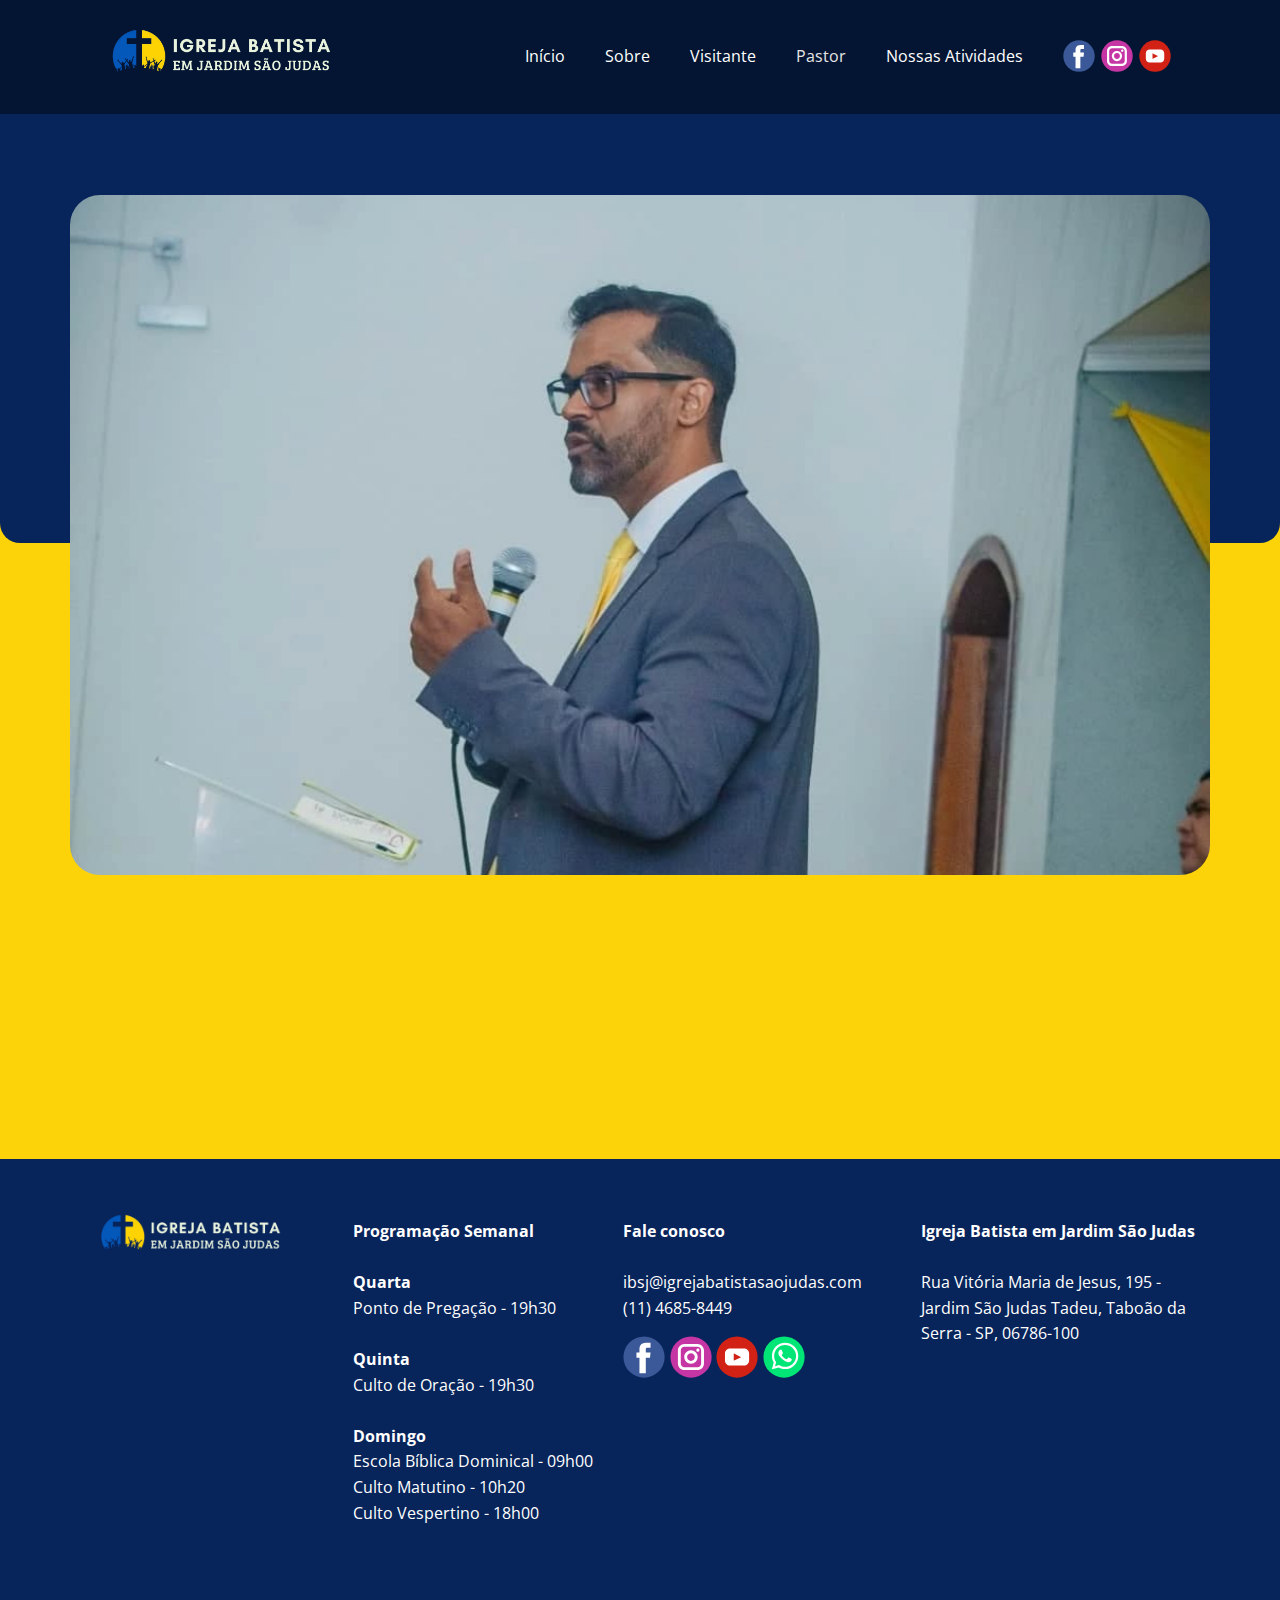
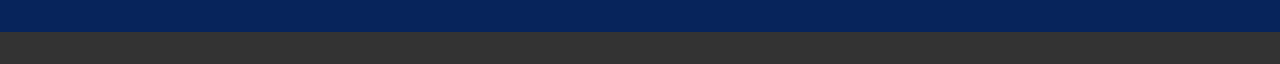
<file: Pastores.html>
<!DOCTYPE html>
<html style="font-size: 16px;" lang="pt"><head>
    <meta name="viewport" content="width=device-width, initial-scale=1.0">
    <meta charset="utf-8">
    <meta name="keywords" content="Edson Luiz Carpi, Rodrigo Ramos, André Félix Augusto​">
    <meta name="description" content="">
    <title>Pastores</title>
    <link rel="stylesheet" href="nicepage.css" media="screen">
<link rel="stylesheet" href="Pastores.css" media="screen">
    <script class="u-script" type="text/javascript" src="jquery.js" defer=""></script>
    <script class="u-script" type="text/javascript" src="nicepage.js" defer=""></script>
    <meta name="generator" content="Nicepage 7.11.4, nicepage.com">
    
    
    
    
    <link id="u-theme-google-font" rel="stylesheet" href="https://fonts.googleapis.com/css?family=Roboto+Condensed:100,100i,200,200i,300,300i,400,400i,500,500i,600,600i,700,700i,800,800i,900,900i|Open+Sans:300,300i,400,400i,500,500i,600,600i,700,700i,800,800i">
    <link id="u-page-google-font" rel="stylesheet" href="https://fonts.googleapis.com/css?family=Roboto+Condensed:100,100i,200,200i,300,300i,400,400i,500,500i,600,600i,700,700i,800,800i,900,900i">
    <script type="application/ld+json">{
		"@context": "http://schema.org",
		"@type": "Organization",
		"name": "IBSAOJUDAS",
		"logo": "images/logoddssdj.png",
		"sameAs": [
				"https://www.facebook.com/ibsaojudas",
				"https://www.instagram.com/ibsaojudas/",
				"https://www.youtube.com/@ibsaojudas",
				"https://www.facebook.com/ibsaojudas",
				"https://www.instagram.com/ibsaojudas/",
				"https://www.youtube.com/@ibsaojudas",
				"https://wa.me/551146858449"
		]
}</script>
    <meta name="theme-color" content="#3e588b">
    <meta property="og:title" content="Pastores">
    <meta property="og:description" content="">
    <meta property="og:type" content="website">
  <meta name="referrer" content="origin"><meta data-intl-tel-input-cdn-path="intlTelInput/"></head>
  <body data-path-to-root="./" data-include-products="false" class="u-body u-xl-mode" data-lang="pt"><header class="u-clearfix u-header u-shading u-sticky u-sticky-51e4 u-header" id="sec-8c91" data-animation-name="" data-animation-duration="0" data-animation-delay="0" data-animation-direction="" data-href="./" data-page-id="115442985"><div class="u-clearfix u-sheet u-valign-middle-md u-sheet-1">
        <a href="./" data-page-id="115442985" class="u-image u-logo u-image-1" data-image-width="1920" data-image-height="600" title="Início">
          <img src="images/logoddssdj.png" class="u-logo-image u-logo-image-1" data-image-width="80">
        </a>
        <nav class="u-menu u-menu-one-level u-offcanvas u-menu-1" role="navigation">
          <div class="menu-collapse">
            <a class="u-button-style u-custom-text-color u-hamburger-link u-nav-link u-hamburger-link-1" href="#" tabindex="-1" aria-label="Open menu" aria-controls="85ce">
              <svg class="u-svg-link" viewBox="0 0 24 24"><use xlink:href="#svg-1c99"></use></svg>
              <svg class="u-svg-content" version="1.1" id="svg-1c99" viewBox="0 0 16 16" x="0px" y="0px" xmlns:xlink="http://www.w3.org/1999/xlink" xmlns="http://www.w3.org/2000/svg"><g><rect y="1" width="16" height="2"></rect><rect y="7" width="16" height="2"></rect><rect y="13" width="16" height="2"></rect>
</g></svg>
            </a>
          </div>
          <div class="u-custom-menu u-nav-container">
            <ul class="u-nav u-unstyled" role="menubar"><li role="none" class="u-nav-item"><a role="menuitem" class="u-button-style u-nav-link u-text-white" href="./">Início</a>
</li><li role="none" class="u-nav-item"><a role="menuitem" class="u-button-style u-nav-link u-text-white" href="Sobre.html">Sobre</a>
</li><li role="none" class="u-nav-item"><a role="menuitem" class="u-button-style u-nav-link u-text-white" href="visitante.html">Visitante</a>
</li><li role="none" class="u-nav-item"><a role="menuitem" class="u-button-style u-nav-link u-text-white" href="Pastores.html">Pastor</a>
</li><li role="none" class="u-nav-item"><a role="menuitem" class="u-button-style u-nav-link u-text-white" href="Nossas-Atividades.html" style="padding-right: 1px;">Nossas Atividades</a>
</li></ul>
          </div>
          <div class="u-custom-menu u-nav-container-collapse" id="85ce" role="region" aria-label="Menu panel">
            <div class="u-black u-container-style u-inner-container-layout u-opacity u-opacity-95 u-sidenav">
              <div class="u-inner-container-layout u-sidenav-overflow">
                <div class="u-menu-close" tabindex="-1" aria-label="Close menu"></div>
                <ul class="u-align-center u-nav u-popupmenu-items u-unstyled u-nav-2" role="menubar"><li role="none" class="u-nav-item"><a role="menuitem" class="u-button-style u-nav-link" href="./">Início</a>
</li><li role="none" class="u-nav-item"><a role="menuitem" class="u-button-style u-nav-link" href="Sobre.html">Sobre</a>
</li><li role="none" class="u-nav-item"><a role="menuitem" class="u-button-style u-nav-link" href="visitante.html">Visitante</a>
</li><li role="none" class="u-nav-item"><a role="menuitem" class="u-button-style u-nav-link" href="Pastores.html">Pastor</a>
</li><li role="none" class="u-nav-item"><a role="menuitem" class="u-button-style u-nav-link" href="Nossas-Atividades.html">Nossas Atividades</a>
</li></ul>
              </div>
            </div>
            <div class="u-black u-menu-overlay u-opacity u-opacity-70"></div>
          </div>
        </nav>
        <div class="u-hidden-xs u-social-icons u-social-icons-1">
          <a class="u-social-url" title="Facebook" target="_blank" href="https://www.facebook.com/ibsaojudas"><span class="u-icon u-social-facebook u-social-icon u-icon-1"><svg class="u-svg-link" preserveAspectRatio="xMidYMin slice" viewBox="0 0 112 112" style=""><use xlink:href="#svg-7628"></use></svg><svg class="u-svg-content" viewBox="0 0 112 112" x="0" y="0" id="svg-7628"><circle fill="currentColor" cx="56.1" cy="56.1" r="55"></circle><path fill="#FFFFFF" d="M73.5,31.6h-9.1c-1.4,0-3.6,0.8-3.6,3.9v8.5h12.6L72,58.3H60.8v40.8H43.9V58.3h-8V43.9h8v-9.2
      c0-6.7,3.1-17,17-17h12.5v13.9H73.5z"></path></svg></span>
          </a>
          <a class="u-social-url" title="Instagram" target="_blank" href="https://www.instagram.com/ibsaojudas/"><span class="u-icon u-social-icon u-social-instagram u-icon-2"><svg class="u-svg-link" preserveAspectRatio="xMidYMin slice" viewBox="0 0 112 112" style=""><use xlink:href="#svg-ee35"></use></svg><svg class="u-svg-content" viewBox="0 0 112 112" x="0" y="0" id="svg-ee35"><circle fill="currentColor" cx="56.1" cy="56.1" r="55"></circle><path fill="#FFFFFF" d="M55.9,38.2c-9.9,0-17.9,8-17.9,17.9C38,66,46,74,55.9,74c9.9,0,17.9-8,17.9-17.9C73.8,46.2,65.8,38.2,55.9,38.2
      z M55.9,66.4c-5.7,0-10.3-4.6-10.3-10.3c-0.1-5.7,4.6-10.3,10.3-10.3c5.7,0,10.3,4.6,10.3,10.3C66.2,61.8,61.6,66.4,55.9,66.4z"></path><path fill="#FFFFFF" d="M74.3,33.5c-2.3,0-4.2,1.9-4.2,4.2s1.9,4.2,4.2,4.2s4.2-1.9,4.2-4.2S76.6,33.5,74.3,33.5z"></path><path fill="#FFFFFF" d="M73.1,21.3H38.6c-9.7,0-17.5,7.9-17.5,17.5v34.5c0,9.7,7.9,17.6,17.5,17.6h34.5c9.7,0,17.5-7.9,17.5-17.5V38.8
      C90.6,29.1,82.7,21.3,73.1,21.3z M83,73.3c0,5.5-4.5,9.9-9.9,9.9H38.6c-5.5,0-9.9-4.5-9.9-9.9V38.8c0-5.5,4.5-9.9,9.9-9.9h34.5
      c5.5,0,9.9,4.5,9.9,9.9V73.3z"></path></svg></span>
          </a>
          <a class="u-social-url" title="YouTube" target="_blank" href="https://www.youtube.com/@ibsaojudas"><span class="u-icon u-social-icon u-social-youtube u-icon-3"><svg class="u-svg-link" preserveAspectRatio="xMidYMin slice" viewBox="0 0 112 112" style=""><use xlink:href="#svg-52ba"></use></svg><svg class="u-svg-content" viewBox="0 0 112 112" x="0" y="0" id="svg-52ba"><circle fill="currentColor" cx="56.1" cy="56.1" r="55"></circle><path fill="#FFFFFF" d="M74.9,33.3H37.3c-7.4,0-13.4,6-13.4,13.4v18.8c0,7.4,6,13.4,13.4,13.4h37.6c7.4,0,13.4-6,13.4-13.4V46.7 C88.3,39.3,82.3,33.3,74.9,33.3L74.9,33.3z M65.9,57l-17.6,8.4c-0.5,0.2-1-0.1-1-0.6V47.5c0-0.5,0.6-0.9,1-0.6l17.6,8.9 C66.4,56,66.4,56.8,65.9,57L65.9,57z"></path></svg></span>
          </a>
        </div>
      </div></header>
    <section class="u-clearfix u-container-align-center-lg u-container-align-center-xl u-custom-color-6 u-section-1" id="carousel_3f37">
      <div class="u-custom-color-4 u-expanded-width u-radius u-shape u-shape-round u-shape-1" data-animation-name="customAnimationIn" data-animation-duration="1500" data-animation-delay="500"></div>
      <img class="u-image u-image-round u-radius u-image-1" src="images/image.png" data-image-width="1080" data-image-height="1349" data-animation-name="customAnimationIn" data-animation-duration="1500" data-animation-delay="500">
      <div class="u-align-center u-container-align-center u-container-style u-custom-color-7 u-group u-radius u-shape-round u-group-1" data-animation-name="customAnimationIn" data-animation-duration="1500" data-animation-delay="500">
        <div class="u-container-layout u-container-layout-1">
          <h2 class="u-align-center u-text u-text-custom-color-6 u-text-1" data-animation-name="customAnimationIn" data-animation-duration="1500" data-animation-delay="500">
            <font style="vertical-align: inherit;">
              <font style="vertical-align: inherit;">Pr. André Batista</font>
            </font>
          </h2>
          <p class="u-align-center u-text u-text-2" data-animation-name="customAnimationIn" data-animation-duration="1500" data-animation-delay="500" data-animation-direction="">
            <font style="vertical-align: inherit;">
              <font style="vertical-align: inherit;"></font>
            </font>Pastor fiel, apaixonado por Cristo e pela Palavra, lidera com amor e compromisso, guiando a igreja em discipulado e missão.
          </p>
        </div>
      </div>
    </section>
    
    
    
    
    <footer class="u-clearfix u-custom-color-4 u-footer" id="sec-3e8e"><div class="u-clearfix u-sheet u-sheet-1">
        <img class="u-image u-image-contain u-image-default u-preserve-proportions u-image-1" src="images/logoddssdj.png" alt="" data-image-width="1920" data-image-height="600">
        <p class="u-text u-text-1"><span style="font-weight: 700;">
            <font style="vertical-align: inherit;">
              <font style="vertical-align: inherit;">Igreja</font>
            </font></span><span style="font-weight: 700;">
            <font style="vertical-align: inherit;">
              <font style="vertical-align: inherit;"> Batista em Jardim São Judas</font>
            </font></span>
          <br>
          <br>
          <font style="vertical-align: inherit;">
            <font style="vertical-align: inherit;"></font>
          </font>Rua Vitória Maria de Jesus, 195 - Jardim São Judas Tadeu, Taboão da Serra - SP, 06786-100
        </p>
        <p class="u-text u-text-2"><span style="font-weight: 700;">
            <font style="vertical-align: inherit;">
              <font style="vertical-align: inherit;">Programação Semanal </font>
            </font>
            <br></span>
          <br><span style="font-weight: 700;">Quarta</span>
          <br>Ponto de Pregação - 19h30<br>
          <br><span style="font-weight: 700;">Quinta</span>
          <br>Culto de Oração - 19h30<br>
          <br><span style="font-weight: 700;">
            <font style="vertical-align: inherit;">
              <font style="vertical-align: inherit;">Domingo</font>
            </font></span>
          <br>
          <font style="vertical-align: inherit;">
            <font style="vertical-align: inherit;"> Escola Bíblica Dominical - 09h00</font>
          </font>
          <br>
          <font style="vertical-align: inherit;">
            <font style="vertical-align: inherit;">Culto Matutino - 10h20 </font>
          </font>
          <br>
          <font style="vertical-align: inherit;">
            <font style="vertical-align: inherit;">Culto Vespertino - 18h00</font>
          </font>
          <br><span style="font-weight: 700;">
            <font style="vertical-align: inherit;">
              <font style="vertical-align: inherit;"></font>
            </font></span>
          <font style="vertical-align: inherit;">
            <font style="vertical-align: inherit;"></font>
          </font>
        </p>
        <p class="u-text u-text-3"><span style="font-weight: 700;">
            <font style="vertical-align: inherit;">
              <font style="vertical-align: inherit;">Fale</font>
            </font></span><span style="font-weight: 700;">
            <font style="vertical-align: inherit;">
              <font style="vertical-align: inherit;"> conosco</font>
            </font></span>
          <br>
          <br>
          <font style="vertical-align: inherit;">
            <font style="vertical-align: inherit;"></font>
          </font>ibsj@igrejabatistasaojudas.com<br>
          <font style="vertical-align: inherit;">
            <font style="vertical-align: inherit;"></font>
          </font>(11) 4685-8449
        </p>
        <div class="u-align-left u-social-icons u-social-icons-1">
          <a class="u-social-url" title="Facebook" target="_blank" href="https://www.facebook.com/ibsaojudas"><span class="u-icon u-social-facebook u-social-icon u-icon-1"><svg class="u-svg-link" preserveAspectRatio="xMidYMin slice" viewBox="0 0 112 112" style=""><use xmlns:xlink="http://www.w3.org/1999/xlink" xlink:href="#svg-bda9"></use></svg><svg class="u-svg-content" viewBox="0 0 112 112" x="0" y="0" id="svg-bda9"><circle fill="currentColor" cx="56.1" cy="56.1" r="55"></circle><path fill="#FFFFFF" d="M73.5,31.6h-9.1c-1.4,0-3.6,0.8-3.6,3.9v8.5h12.6L72,58.3H60.8v40.8H43.9V58.3h-8V43.9h8v-9.2
      c0-6.7,3.1-17,17-17h12.5v13.9H73.5z"></path></svg></span>
          </a>
          <a class="u-social-url" title="Instagram" target="_blank" href="https://www.instagram.com/ibsaojudas/"><span class="u-icon u-social-icon u-social-instagram u-icon-2"><svg class="u-svg-link" preserveAspectRatio="xMidYMin slice" viewBox="0 0 112 112" style=""><use xmlns:xlink="http://www.w3.org/1999/xlink" xlink:href="#svg-e142"></use></svg><svg class="u-svg-content" viewBox="0 0 112 112" x="0" y="0" id="svg-e142"><circle fill="currentColor" cx="56.1" cy="56.1" r="55"></circle><path fill="#FFFFFF" d="M55.9,38.2c-9.9,0-17.9,8-17.9,17.9C38,66,46,74,55.9,74c9.9,0,17.9-8,17.9-17.9C73.8,46.2,65.8,38.2,55.9,38.2
      z M55.9,66.4c-5.7,0-10.3-4.6-10.3-10.3c-0.1-5.7,4.6-10.3,10.3-10.3c5.7,0,10.3,4.6,10.3,10.3C66.2,61.8,61.6,66.4,55.9,66.4z"></path><path fill="#FFFFFF" d="M74.3,33.5c-2.3,0-4.2,1.9-4.2,4.2s1.9,4.2,4.2,4.2s4.2-1.9,4.2-4.2S76.6,33.5,74.3,33.5z"></path><path fill="#FFFFFF" d="M73.1,21.3H38.6c-9.7,0-17.5,7.9-17.5,17.5v34.5c0,9.7,7.9,17.6,17.5,17.6h34.5c9.7,0,17.5-7.9,17.5-17.5V38.8
      C90.6,29.1,82.7,21.3,73.1,21.3z M83,73.3c0,5.5-4.5,9.9-9.9,9.9H38.6c-5.5,0-9.9-4.5-9.9-9.9V38.8c0-5.5,4.5-9.9,9.9-9.9h34.5
      c5.5,0,9.9,4.5,9.9,9.9V73.3z"></path></svg></span>
          </a>
          <a class="u-social-url" target="_blank" data-type="YouTube" title="YouTube" href="https://www.youtube.com/@ibsaojudas"><span class="u-icon u-social-icon u-social-youtube u-icon-3"><svg class="u-svg-link" preserveAspectRatio="xMidYMin slice" viewBox="0 0 112 112" style=""><use xmlns:xlink="http://www.w3.org/1999/xlink" xlink:href="#svg-0197"></use></svg><svg class="u-svg-content" viewBox="0 0 112 112" x="0" y="0" id="svg-0197"><circle fill="currentColor" cx="56.1" cy="56.1" r="55"></circle><path fill="#FFFFFF" d="M74.9,33.3H37.3c-7.4,0-13.4,6-13.4,13.4v18.8c0,7.4,6,13.4,13.4,13.4h37.6c7.4,0,13.4-6,13.4-13.4V46.7 C88.3,39.3,82.3,33.3,74.9,33.3L74.9,33.3z M65.9,57l-17.6,8.4c-0.5,0.2-1-0.1-1-0.6V47.5c0-0.5,0.6-0.9,1-0.6l17.6,8.9 C66.4,56,66.4,56.8,65.9,57L65.9,57z"></path></svg></span>
          </a>
          <a class="u-social-url" target="_blank" data-type="Whatsapp" title="Whatsapp" href="https://wa.me/551146858449"><span class="u-icon u-social-icon u-social-whatsapp u-icon-4"><svg class="u-svg-link" preserveAspectRatio="xMidYMin slice" viewBox="0 0 112 112" style=""><use xmlns:xlink="http://www.w3.org/1999/xlink" xlink:href="#svg-2433"></use></svg><svg class="u-svg-content" viewBox="0 0 112 112" x="0" y="0" id="svg-2433"><circle fill="currentColor" cx="56.1" cy="56.1" r="55"></circle><path fill="#FFFFFF" d="M83.8,28.3C77.2,21.7,68.4,18,59,18c-19.3,0-35.1,15.7-35.1,35.1c0,6.2,1.6,12.2,4.7,17.5l-5,18.2L42.2,84
	c5.1,2.8,10.9,4.3,16.8,4.3h0l0,0c19.3,0,35.1-15.7,35.1-35.1C94.1,43.8,90.5,35,83.8,28.3 M59,82.3L59,82.3
	c-5.2,0-10.4-1.4-14.9-4.1l-1.1-0.6l-11,2.9L35,69.8l-0.7-1.1c-2.9-4.6-4.5-10-4.5-15.5C29.8,37,42.9,24,59,24
	c7.8,0,15.1,3,20.6,8.6c5.5,5.5,8.5,12.8,8.5,20.6C88.2,69.2,75.1,82.3,59,82.3 M75,60.5c-0.9-0.4-5.2-2.6-6-2.9
	c-0.8-0.3-1.4-0.4-2,0.4s-2.3,2.9-2.8,3.4c-0.5,0.6-1,0.7-1.9,0.2c-0.9-0.4-3.7-1.4-7.1-4.4c-2.6-2.3-4.4-5.2-4.9-6.1
	c-0.5-0.9-0.1-1.4,0.4-1.8c0.4-0.4,0.9-1,1.3-1.5c0.4-0.5,0.6-0.9,0.9-1.5c0.3-0.6,0.1-1.1-0.1-1.5c-0.2-0.4-2-4.8-2.7-6.5
	c-0.7-1.7-1.4-1.5-2-1.5c-0.5,0-1.1,0-1.7,0c-0.6,0-1.5,0.2-2.3,1.1c-0.8,0.9-3.1,3-3.1,7.3c0,4.3,3.1,8.5,3.6,9.1
	c0.4,0.6,6.2,9.4,15,13.2c2.1,0.9,3.7,1.4,5,1.8c2.1,0.7,4,0.6,5.5,0.3c1.7-0.3,5.2-2.1,5.9-4.2c0.7-2,0.7-3.8,0.5-4.2
	C76.5,61.1,75.9,60.9,75,60.5"></path></svg></span>
          </a>
        </div>
      </div></footer>
    <section class="u-backlink u-clearfix u-grey-80"></section>
  
</body></html>
</file>
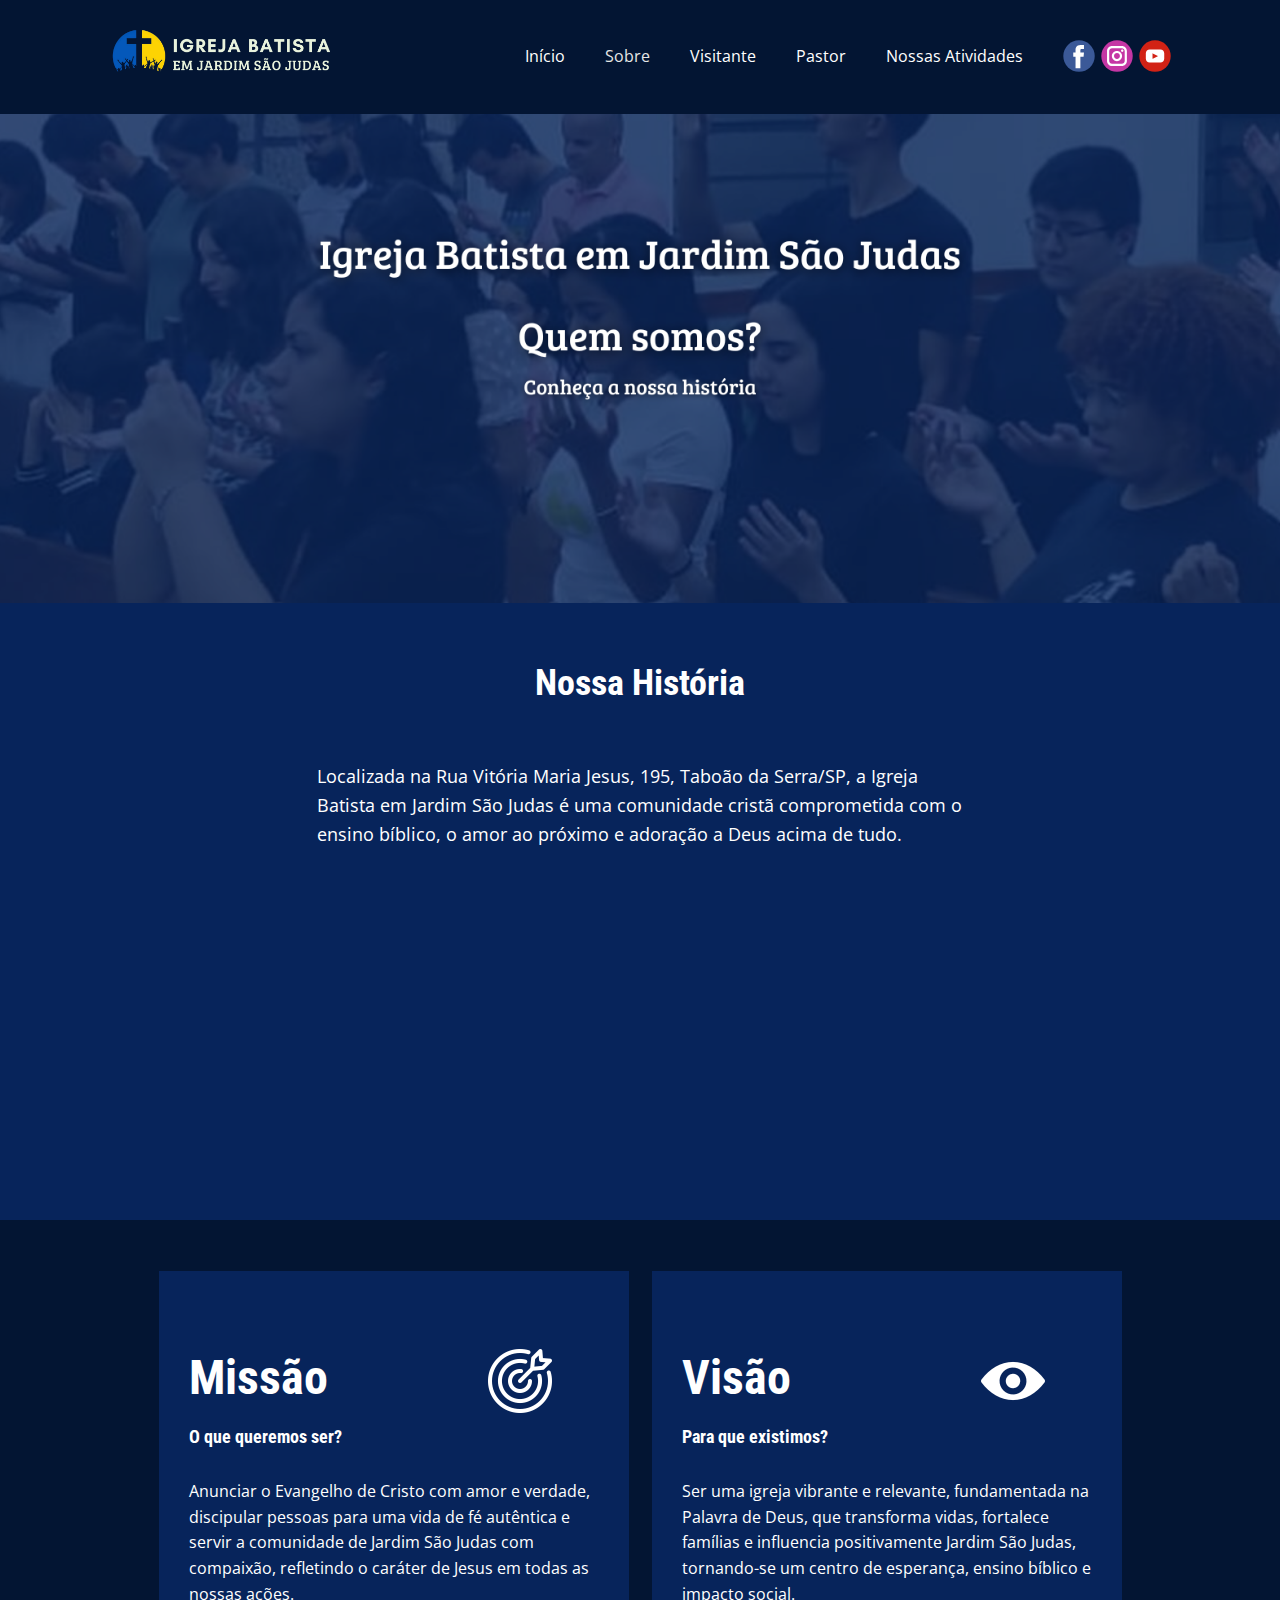
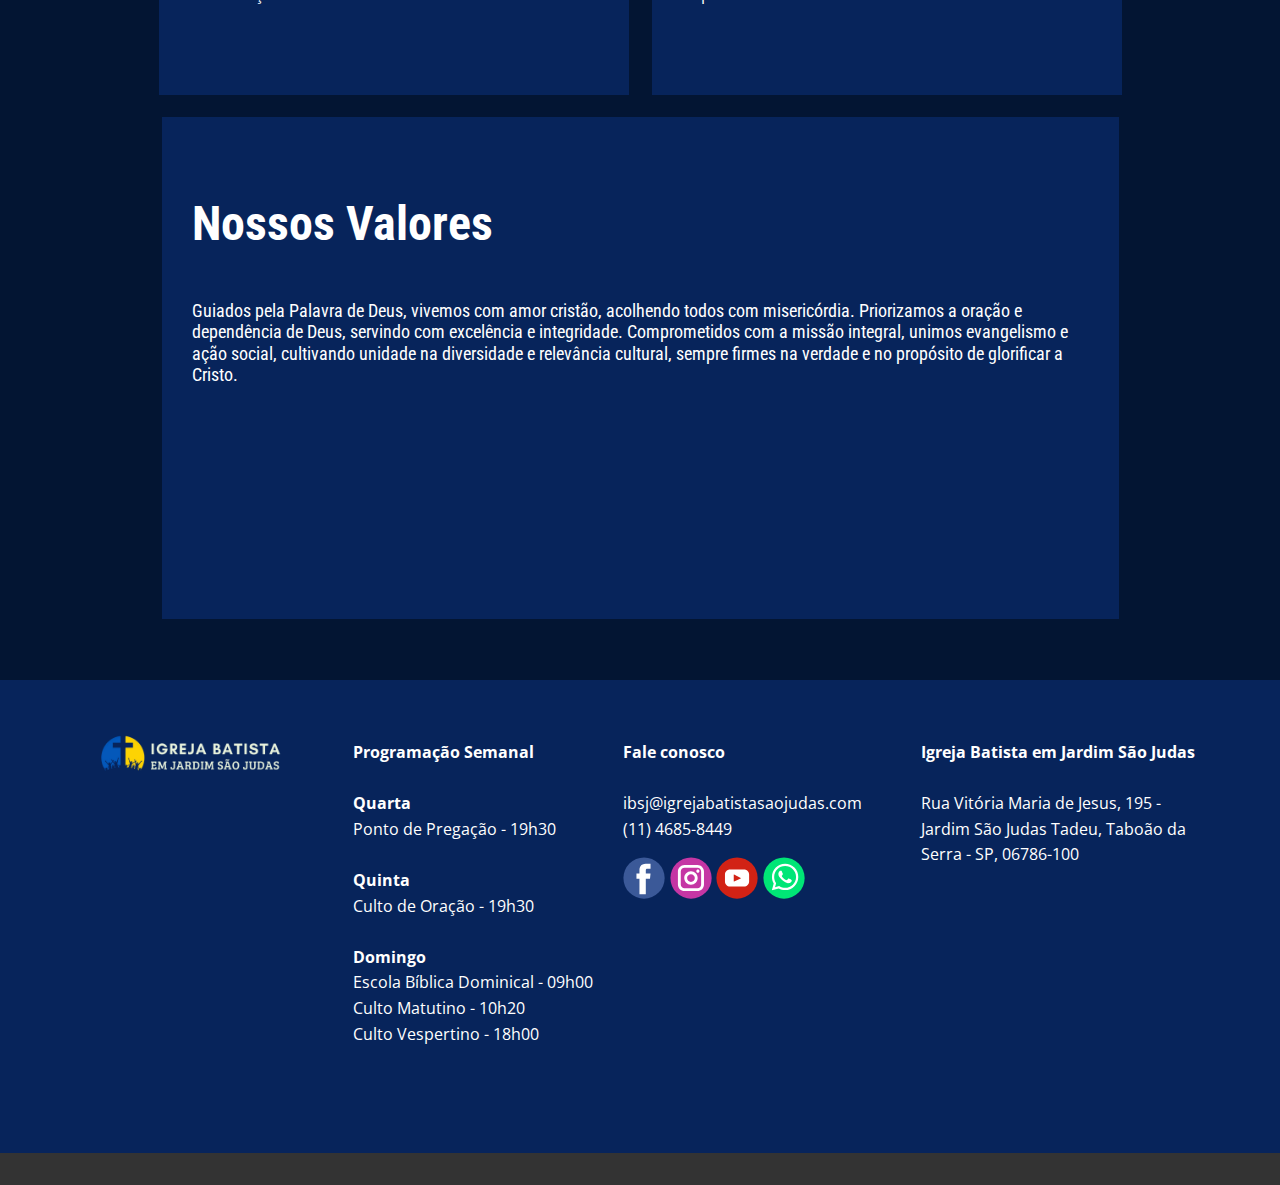
<file: Sobre.html>
<!DOCTYPE html>
<html style="font-size: 16px;" lang="pt"><head>
    <meta name="viewport" content="width=device-width, initial-scale=1.0">
    <meta charset="utf-8">
    <meta name="keywords" content="">
    <meta name="description" content="">
    <title>Sobre</title>
    <link rel="stylesheet" href="nicepage.css" media="screen">
<link rel="stylesheet" href="Sobre.css" media="screen">
    <script class="u-script" type="text/javascript" src="jquery.js" defer=""></script>
    <script class="u-script" type="text/javascript" src="nicepage.js" defer=""></script>
    <meta name="generator" content="Nicepage 7.11.4, nicepage.com">
    
    
    
    
    
    
    
    <link id="u-theme-google-font" rel="stylesheet" href="https://fonts.googleapis.com/css?family=Roboto+Condensed:100,100i,200,200i,300,300i,400,400i,500,500i,600,600i,700,700i,800,800i,900,900i|Open+Sans:300,300i,400,400i,500,500i,600,600i,700,700i,800,800i">
    <script type="application/ld+json">{
		"@context": "http://schema.org",
		"@type": "Organization",
		"name": "IBSAOJUDAS",
		"logo": "images/logoddssdj.png",
		"sameAs": [
				"https://www.facebook.com/ibsaojudas",
				"https://www.instagram.com/ibsaojudas/",
				"https://www.youtube.com/@ibsaojudas",
				"https://www.facebook.com/ibsaojudas",
				"https://www.instagram.com/ibsaojudas/",
				"https://www.youtube.com/@ibsaojudas",
				"https://wa.me/551146858449"
		]
}</script>
    <meta name="theme-color" content="#3e588b">
    <meta property="og:title" content="Sobre">
    <meta property="og:description" content="">
    <meta property="og:type" content="website">
  <meta name="referrer" content="origin"><meta data-intl-tel-input-cdn-path="intlTelInput/"></head>
  <body data-path-to-root="./" data-include-products="false" class="u-body u-xl-mode" data-lang="pt"><header class="u-clearfix u-header u-shading u-sticky u-sticky-51e4 u-header" id="sec-8c91" data-animation-name="" data-animation-duration="0" data-animation-delay="0" data-animation-direction="" data-href="./" data-page-id="115442985"><div class="u-clearfix u-sheet u-valign-middle-md u-sheet-1">
        <a href="./" data-page-id="115442985" class="u-image u-logo u-image-1" data-image-width="1920" data-image-height="600" title="Início">
          <img src="images/logoddssdj.png" class="u-logo-image u-logo-image-1" data-image-width="80">
        </a>
        <nav class="u-menu u-menu-one-level u-offcanvas u-menu-1" role="navigation">
          <div class="menu-collapse">
            <a class="u-button-style u-custom-text-color u-hamburger-link u-nav-link u-hamburger-link-1" href="#" tabindex="-1" aria-label="Open menu" aria-controls="85ce">
              <svg class="u-svg-link" viewBox="0 0 24 24"><use xlink:href="#svg-1c99"></use></svg>
              <svg class="u-svg-content" version="1.1" id="svg-1c99" viewBox="0 0 16 16" x="0px" y="0px" xmlns:xlink="http://www.w3.org/1999/xlink" xmlns="http://www.w3.org/2000/svg"><g><rect y="1" width="16" height="2"></rect><rect y="7" width="16" height="2"></rect><rect y="13" width="16" height="2"></rect>
</g></svg>
            </a>
          </div>
          <div class="u-custom-menu u-nav-container">
            <ul class="u-nav u-unstyled" role="menubar"><li role="none" class="u-nav-item"><a role="menuitem" class="u-button-style u-nav-link u-text-white" href="./">Início</a>
</li><li role="none" class="u-nav-item"><a role="menuitem" class="u-button-style u-nav-link u-text-white" href="Sobre.html">Sobre</a>
</li><li role="none" class="u-nav-item"><a role="menuitem" class="u-button-style u-nav-link u-text-white" href="visitante.html">Visitante</a>
</li><li role="none" class="u-nav-item"><a role="menuitem" class="u-button-style u-nav-link u-text-white" href="Pastores.html">Pastor</a>
</li><li role="none" class="u-nav-item"><a role="menuitem" class="u-button-style u-nav-link u-text-white" href="Nossas-Atividades.html" style="padding-right: 1px;">Nossas Atividades</a>
</li></ul>
          </div>
          <div class="u-custom-menu u-nav-container-collapse" id="85ce" role="region" aria-label="Menu panel">
            <div class="u-black u-container-style u-inner-container-layout u-opacity u-opacity-95 u-sidenav">
              <div class="u-inner-container-layout u-sidenav-overflow">
                <div class="u-menu-close" tabindex="-1" aria-label="Close menu"></div>
                <ul class="u-align-center u-nav u-popupmenu-items u-unstyled u-nav-2" role="menubar"><li role="none" class="u-nav-item"><a role="menuitem" class="u-button-style u-nav-link" href="./">Início</a>
</li><li role="none" class="u-nav-item"><a role="menuitem" class="u-button-style u-nav-link" href="Sobre.html">Sobre</a>
</li><li role="none" class="u-nav-item"><a role="menuitem" class="u-button-style u-nav-link" href="visitante.html">Visitante</a>
</li><li role="none" class="u-nav-item"><a role="menuitem" class="u-button-style u-nav-link" href="Pastores.html">Pastor</a>
</li><li role="none" class="u-nav-item"><a role="menuitem" class="u-button-style u-nav-link" href="Nossas-Atividades.html">Nossas Atividades</a>
</li></ul>
              </div>
            </div>
            <div class="u-black u-menu-overlay u-opacity u-opacity-70"></div>
          </div>
        </nav>
        <div class="u-hidden-xs u-social-icons u-social-icons-1">
          <a class="u-social-url" title="Facebook" target="_blank" href="https://www.facebook.com/ibsaojudas"><span class="u-icon u-social-facebook u-social-icon u-icon-1"><svg class="u-svg-link" preserveAspectRatio="xMidYMin slice" viewBox="0 0 112 112" style=""><use xlink:href="#svg-7628"></use></svg><svg class="u-svg-content" viewBox="0 0 112 112" x="0" y="0" id="svg-7628"><circle fill="currentColor" cx="56.1" cy="56.1" r="55"></circle><path fill="#FFFFFF" d="M73.5,31.6h-9.1c-1.4,0-3.6,0.8-3.6,3.9v8.5h12.6L72,58.3H60.8v40.8H43.9V58.3h-8V43.9h8v-9.2
      c0-6.7,3.1-17,17-17h12.5v13.9H73.5z"></path></svg></span>
          </a>
          <a class="u-social-url" title="Instagram" target="_blank" href="https://www.instagram.com/ibsaojudas/"><span class="u-icon u-social-icon u-social-instagram u-icon-2"><svg class="u-svg-link" preserveAspectRatio="xMidYMin slice" viewBox="0 0 112 112" style=""><use xlink:href="#svg-ee35"></use></svg><svg class="u-svg-content" viewBox="0 0 112 112" x="0" y="0" id="svg-ee35"><circle fill="currentColor" cx="56.1" cy="56.1" r="55"></circle><path fill="#FFFFFF" d="M55.9,38.2c-9.9,0-17.9,8-17.9,17.9C38,66,46,74,55.9,74c9.9,0,17.9-8,17.9-17.9C73.8,46.2,65.8,38.2,55.9,38.2
      z M55.9,66.4c-5.7,0-10.3-4.6-10.3-10.3c-0.1-5.7,4.6-10.3,10.3-10.3c5.7,0,10.3,4.6,10.3,10.3C66.2,61.8,61.6,66.4,55.9,66.4z"></path><path fill="#FFFFFF" d="M74.3,33.5c-2.3,0-4.2,1.9-4.2,4.2s1.9,4.2,4.2,4.2s4.2-1.9,4.2-4.2S76.6,33.5,74.3,33.5z"></path><path fill="#FFFFFF" d="M73.1,21.3H38.6c-9.7,0-17.5,7.9-17.5,17.5v34.5c0,9.7,7.9,17.6,17.5,17.6h34.5c9.7,0,17.5-7.9,17.5-17.5V38.8
      C90.6,29.1,82.7,21.3,73.1,21.3z M83,73.3c0,5.5-4.5,9.9-9.9,9.9H38.6c-5.5,0-9.9-4.5-9.9-9.9V38.8c0-5.5,4.5-9.9,9.9-9.9h34.5
      c5.5,0,9.9,4.5,9.9,9.9V73.3z"></path></svg></span>
          </a>
          <a class="u-social-url" title="YouTube" target="_blank" href="https://www.youtube.com/@ibsaojudas"><span class="u-icon u-social-icon u-social-youtube u-icon-3"><svg class="u-svg-link" preserveAspectRatio="xMidYMin slice" viewBox="0 0 112 112" style=""><use xlink:href="#svg-52ba"></use></svg><svg class="u-svg-content" viewBox="0 0 112 112" x="0" y="0" id="svg-52ba"><circle fill="currentColor" cx="56.1" cy="56.1" r="55"></circle><path fill="#FFFFFF" d="M74.9,33.3H37.3c-7.4,0-13.4,6-13.4,13.4v18.8c0,7.4,6,13.4,13.4,13.4h37.6c7.4,0,13.4-6,13.4-13.4V46.7 C88.3,39.3,82.3,33.3,74.9,33.3L74.9,33.3z M65.9,57l-17.6,8.4c-0.5,0.2-1-0.1-1-0.6V47.5c0-0.5,0.6-0.9,1-0.6l17.6,8.9 C66.4,56,66.4,56.8,65.9,57L65.9,57z"></path></svg></span>
          </a>
        </div>
      </div></header>
    <section class="u-clearfix u-image u-section-1" id="sec-46c5" data-image-width="1920" data-image-height="600">
      <div class="u-clearfix u-sheet u-sheet-1"></div>
    </section>
    <section class="u-clearfix u-custom-color-4 u-section-2" id="carousel_82f6">
      <div class="u-clearfix u-sheet u-sheet-1">
        <h3 class="u-align-center u-text u-text-1"> Nossa História</h3>
        <p class="u-align-justify-xs u-text u-text-2"> Localizada na Rua Vitória Maria Jesus, 195, Taboão da Serra/SP, a Igreja Batista em Jardim São Judas é uma comunidade cristã comprometida com o ensino bíblico, o amor ao próximo e adoração a Deus acima de tudo.</p>
      </div>
    </section>
    <section class="u-clearfix u-custom-color-5 u-section-3" id="sec-4865">
      <div class="u-clearfix u-sheet u-sheet-1">
        <div class="custom-expanded u-layout-grid u-list u-list-1">
          <div class="u-repeater u-repeater-1">
            <div class="u-container-style u-custom-color-4 u-list-item u-repeater-item u-list-item-1">
              <div class="u-container-layout u-similar-container u-container-layout-1">
                <h3 class="u-align-left u-text u-text-default u-text-1"> Missão</h3><span class="u-file-icon u-icon u-text-white u-icon-1"><img src="images/3138297-2479d81c.png" alt=""></span>
                <h6 class="u-align-center-xs u-align-left-lg u-align-left-md u-align-left-sm u-align-left-xl u-text u-text-2"> O que queremos ser?</h6>
                <p class="u-align-justify-xs u-align-left-lg u-align-left-md u-align-left-sm u-align-left-xl u-text u-text-3"> Anunciar o Evangelho de Cristo com amor e verdade, discipular pessoas para uma vida de fé autêntica e servir a comunidade de Jardim São Judas com compaixão, refletindo o caráter de Jesus em todas as nossas ações.</p>
              </div>
            </div>
            <div class="u-container-style u-custom-color-4 u-list-item u-repeater-item u-list-item-2">
              <div class="u-container-layout u-similar-container u-container-layout-2">
                <h3 class="u-align-left u-text u-text-default u-text-4"> Visão</h3><span class="u-file-icon u-icon u-text-white u-icon-2"><img src="images/159604-73f105c3.png" alt=""></span>
                <h6 class="u-align-center-xs u-align-left-lg u-align-left-md u-align-left-sm u-align-left-xl u-text u-text-5"> Para que existimos?</h6>
                <p class="u-align-justify-xs u-align-left-lg u-align-left-md u-align-left-sm u-align-left-xl u-text u-text-6"> Ser uma igreja vibrante e relevante, fundamentada na Palavra de Deus, que transforma vidas, fortalece famílias e influencia positivamente Jardim São Judas, tornando-se um centro de esperança, ensino bíblico e impacto social.</p>
              </div>
            </div>
          </div>
        </div>
      </div>
    </section>
    <section class="u-clearfix u-custom-color-5 u-section-4" id="carousel_e9b1">
      <div class="u-clearfix u-sheet u-sheet-1">
        <div class="u-expanded-width-xs u-layout-grid u-list u-list-1">
          <div class="u-repeater u-repeater-1">
            <div class="u-align-left-xs u-container-style u-custom-color-4 u-list-item u-repeater-item u-list-item-1">
              <div class="u-container-layout u-similar-container u-container-layout-1">
                <h3 class="u-align-left-lg u-align-left-md u-align-left-sm u-align-left-xl u-text u-text-default-lg u-text-default-md u-text-default-sm u-text-default-xl u-text-1"> Nossos Valores</h3>
                <h6 class="u-align-left-lg u-align-left-md u-align-left-sm u-align-left-xl u-text u-text-2"> Guiados pela Palavra de Deus, vivemos com amor cristão, acolhendo todos com misericórdia. Priorizamos a oração e dependência de Deus, servindo com excelência e integridade. Comprometidos com a missão integral, unimos evangelismo e ação social, cultivando unidade na diversidade e relevância cultural, sempre firmes na verdade e no propósito de glorificar a Cristo.</h6>
              </div>
            </div>
          </div>
        </div>
      </div>
    </section>
    
    
    
    
    <footer class="u-clearfix u-custom-color-4 u-footer" id="sec-3e8e"><div class="u-clearfix u-sheet u-sheet-1">
        <img class="u-image u-image-contain u-image-default u-preserve-proportions u-image-1" src="images/logoddssdj.png" alt="" data-image-width="1920" data-image-height="600">
        <p class="u-text u-text-1"><span style="font-weight: 700;">
            <font style="vertical-align: inherit;">
              <font style="vertical-align: inherit;">Igreja</font>
            </font></span><span style="font-weight: 700;">
            <font style="vertical-align: inherit;">
              <font style="vertical-align: inherit;"> Batista em Jardim São Judas</font>
            </font></span>
          <br>
          <br>
          <font style="vertical-align: inherit;">
            <font style="vertical-align: inherit;"></font>
          </font>Rua Vitória Maria de Jesus, 195 - Jardim São Judas Tadeu, Taboão da Serra - SP, 06786-100
        </p>
        <p class="u-text u-text-2"><span style="font-weight: 700;">
            <font style="vertical-align: inherit;">
              <font style="vertical-align: inherit;">Programação Semanal </font>
            </font>
            <br></span>
          <br><span style="font-weight: 700;">Quarta</span>
          <br>Ponto de Pregação - 19h30<br>
          <br><span style="font-weight: 700;">Quinta</span>
          <br>Culto de Oração - 19h30<br>
          <br><span style="font-weight: 700;">
            <font style="vertical-align: inherit;">
              <font style="vertical-align: inherit;">Domingo</font>
            </font></span>
          <br>
          <font style="vertical-align: inherit;">
            <font style="vertical-align: inherit;"> Escola Bíblica Dominical - 09h00</font>
          </font>
          <br>
          <font style="vertical-align: inherit;">
            <font style="vertical-align: inherit;">Culto Matutino - 10h20 </font>
          </font>
          <br>
          <font style="vertical-align: inherit;">
            <font style="vertical-align: inherit;">Culto Vespertino - 18h00</font>
          </font>
          <br><span style="font-weight: 700;">
            <font style="vertical-align: inherit;">
              <font style="vertical-align: inherit;"></font>
            </font></span>
          <font style="vertical-align: inherit;">
            <font style="vertical-align: inherit;"></font>
          </font>
        </p>
        <p class="u-text u-text-3"><span style="font-weight: 700;">
            <font style="vertical-align: inherit;">
              <font style="vertical-align: inherit;">Fale</font>
            </font></span><span style="font-weight: 700;">
            <font style="vertical-align: inherit;">
              <font style="vertical-align: inherit;"> conosco</font>
            </font></span>
          <br>
          <br>
          <font style="vertical-align: inherit;">
            <font style="vertical-align: inherit;"></font>
          </font>ibsj@igrejabatistasaojudas.com<br>
          <font style="vertical-align: inherit;">
            <font style="vertical-align: inherit;"></font>
          </font>(11) 4685-8449
        </p>
        <div class="u-align-left u-social-icons u-social-icons-1">
          <a class="u-social-url" title="Facebook" target="_blank" href="https://www.facebook.com/ibsaojudas"><span class="u-icon u-social-facebook u-social-icon u-icon-1"><svg class="u-svg-link" preserveAspectRatio="xMidYMin slice" viewBox="0 0 112 112" style=""><use xmlns:xlink="http://www.w3.org/1999/xlink" xlink:href="#svg-bda9"></use></svg><svg class="u-svg-content" viewBox="0 0 112 112" x="0" y="0" id="svg-bda9"><circle fill="currentColor" cx="56.1" cy="56.1" r="55"></circle><path fill="#FFFFFF" d="M73.5,31.6h-9.1c-1.4,0-3.6,0.8-3.6,3.9v8.5h12.6L72,58.3H60.8v40.8H43.9V58.3h-8V43.9h8v-9.2
      c0-6.7,3.1-17,17-17h12.5v13.9H73.5z"></path></svg></span>
          </a>
          <a class="u-social-url" title="Instagram" target="_blank" href="https://www.instagram.com/ibsaojudas/"><span class="u-icon u-social-icon u-social-instagram u-icon-2"><svg class="u-svg-link" preserveAspectRatio="xMidYMin slice" viewBox="0 0 112 112" style=""><use xmlns:xlink="http://www.w3.org/1999/xlink" xlink:href="#svg-e142"></use></svg><svg class="u-svg-content" viewBox="0 0 112 112" x="0" y="0" id="svg-e142"><circle fill="currentColor" cx="56.1" cy="56.1" r="55"></circle><path fill="#FFFFFF" d="M55.9,38.2c-9.9,0-17.9,8-17.9,17.9C38,66,46,74,55.9,74c9.9,0,17.9-8,17.9-17.9C73.8,46.2,65.8,38.2,55.9,38.2
      z M55.9,66.4c-5.7,0-10.3-4.6-10.3-10.3c-0.1-5.7,4.6-10.3,10.3-10.3c5.7,0,10.3,4.6,10.3,10.3C66.2,61.8,61.6,66.4,55.9,66.4z"></path><path fill="#FFFFFF" d="M74.3,33.5c-2.3,0-4.2,1.9-4.2,4.2s1.9,4.2,4.2,4.2s4.2-1.9,4.2-4.2S76.6,33.5,74.3,33.5z"></path><path fill="#FFFFFF" d="M73.1,21.3H38.6c-9.7,0-17.5,7.9-17.5,17.5v34.5c0,9.7,7.9,17.6,17.5,17.6h34.5c9.7,0,17.5-7.9,17.5-17.5V38.8
      C90.6,29.1,82.7,21.3,73.1,21.3z M83,73.3c0,5.5-4.5,9.9-9.9,9.9H38.6c-5.5,0-9.9-4.5-9.9-9.9V38.8c0-5.5,4.5-9.9,9.9-9.9h34.5
      c5.5,0,9.9,4.5,9.9,9.9V73.3z"></path></svg></span>
          </a>
          <a class="u-social-url" target="_blank" data-type="YouTube" title="YouTube" href="https://www.youtube.com/@ibsaojudas"><span class="u-icon u-social-icon u-social-youtube u-icon-3"><svg class="u-svg-link" preserveAspectRatio="xMidYMin slice" viewBox="0 0 112 112" style=""><use xmlns:xlink="http://www.w3.org/1999/xlink" xlink:href="#svg-0197"></use></svg><svg class="u-svg-content" viewBox="0 0 112 112" x="0" y="0" id="svg-0197"><circle fill="currentColor" cx="56.1" cy="56.1" r="55"></circle><path fill="#FFFFFF" d="M74.9,33.3H37.3c-7.4,0-13.4,6-13.4,13.4v18.8c0,7.4,6,13.4,13.4,13.4h37.6c7.4,0,13.4-6,13.4-13.4V46.7 C88.3,39.3,82.3,33.3,74.9,33.3L74.9,33.3z M65.9,57l-17.6,8.4c-0.5,0.2-1-0.1-1-0.6V47.5c0-0.5,0.6-0.9,1-0.6l17.6,8.9 C66.4,56,66.4,56.8,65.9,57L65.9,57z"></path></svg></span>
          </a>
          <a class="u-social-url" target="_blank" data-type="Whatsapp" title="Whatsapp" href="https://wa.me/551146858449"><span class="u-icon u-social-icon u-social-whatsapp u-icon-4"><svg class="u-svg-link" preserveAspectRatio="xMidYMin slice" viewBox="0 0 112 112" style=""><use xmlns:xlink="http://www.w3.org/1999/xlink" xlink:href="#svg-2433"></use></svg><svg class="u-svg-content" viewBox="0 0 112 112" x="0" y="0" id="svg-2433"><circle fill="currentColor" cx="56.1" cy="56.1" r="55"></circle><path fill="#FFFFFF" d="M83.8,28.3C77.2,21.7,68.4,18,59,18c-19.3,0-35.1,15.7-35.1,35.1c0,6.2,1.6,12.2,4.7,17.5l-5,18.2L42.2,84
	c5.1,2.8,10.9,4.3,16.8,4.3h0l0,0c19.3,0,35.1-15.7,35.1-35.1C94.1,43.8,90.5,35,83.8,28.3 M59,82.3L59,82.3
	c-5.2,0-10.4-1.4-14.9-4.1l-1.1-0.6l-11,2.9L35,69.8l-0.7-1.1c-2.9-4.6-4.5-10-4.5-15.5C29.8,37,42.9,24,59,24
	c7.8,0,15.1,3,20.6,8.6c5.5,5.5,8.5,12.8,8.5,20.6C88.2,69.2,75.1,82.3,59,82.3 M75,60.5c-0.9-0.4-5.2-2.6-6-2.9
	c-0.8-0.3-1.4-0.4-2,0.4s-2.3,2.9-2.8,3.4c-0.5,0.6-1,0.7-1.9,0.2c-0.9-0.4-3.7-1.4-7.1-4.4c-2.6-2.3-4.4-5.2-4.9-6.1
	c-0.5-0.9-0.1-1.4,0.4-1.8c0.4-0.4,0.9-1,1.3-1.5c0.4-0.5,0.6-0.9,0.9-1.5c0.3-0.6,0.1-1.1-0.1-1.5c-0.2-0.4-2-4.8-2.7-6.5
	c-0.7-1.7-1.4-1.5-2-1.5c-0.5,0-1.1,0-1.7,0c-0.6,0-1.5,0.2-2.3,1.1c-0.8,0.9-3.1,3-3.1,7.3c0,4.3,3.1,8.5,3.6,9.1
	c0.4,0.6,6.2,9.4,15,13.2c2.1,0.9,3.7,1.4,5,1.8c2.1,0.7,4,0.6,5.5,0.3c1.7-0.3,5.2-2.1,5.9-4.2c0.7-2,0.7-3.8,0.5-4.2
	C76.5,61.1,75.9,60.9,75,60.5"></path></svg></span>
          </a>
        </div>
      </div></footer>
    <section class="u-backlink u-clearfix u-grey-80"></section>
  
</body></html>
</file>
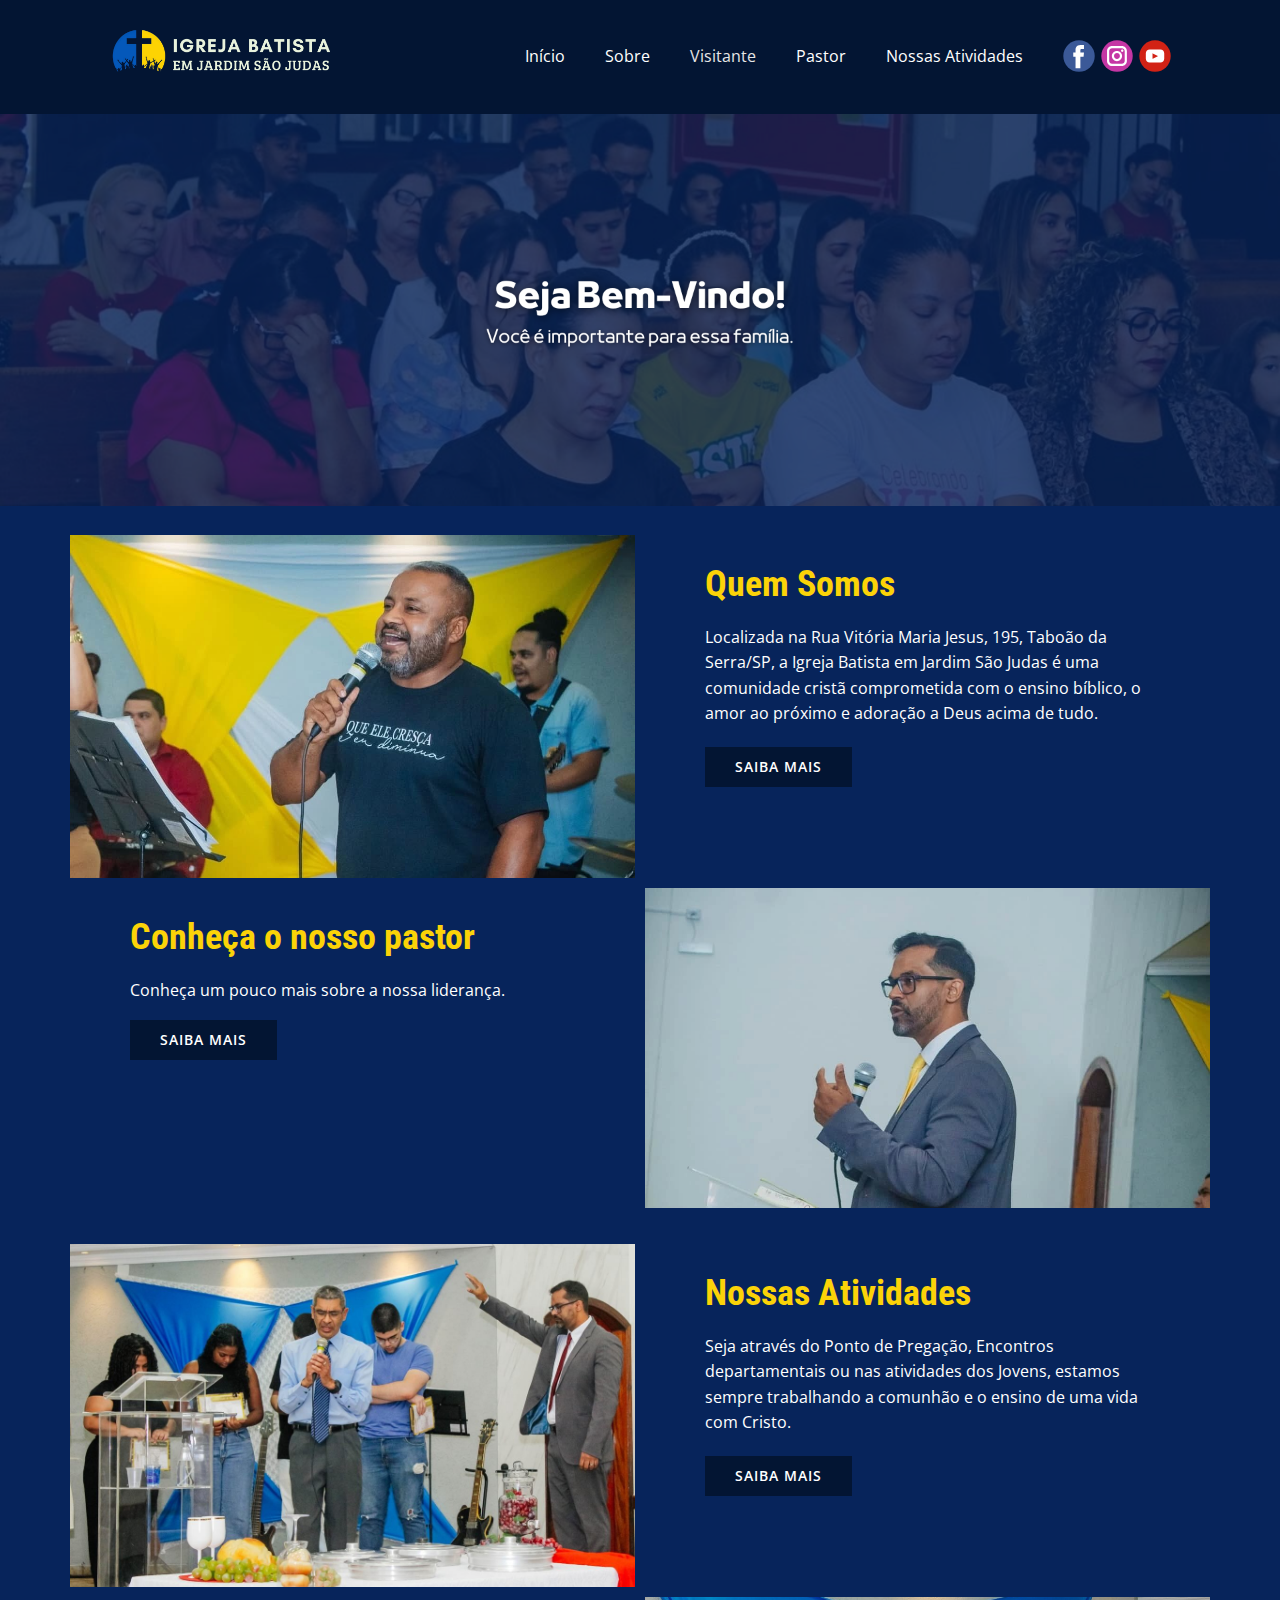
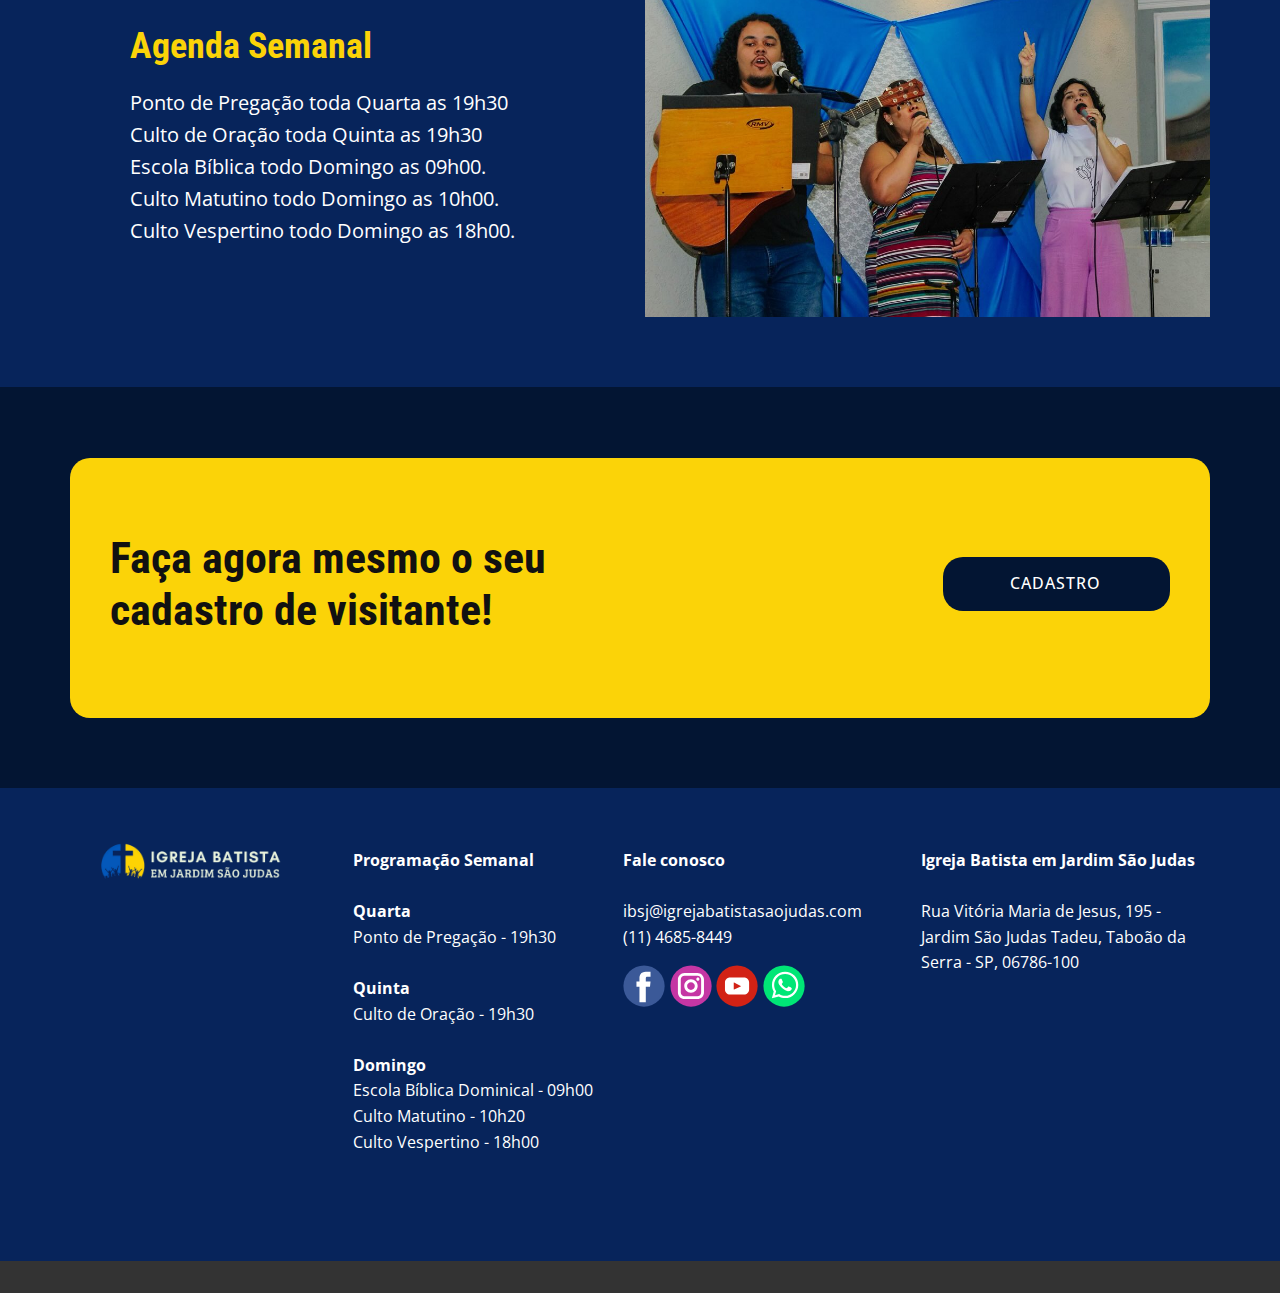
<file: visitante.html>
<!DOCTYPE html>
<html style="font-size: 16px;" lang="pt"><head>
    <meta name="viewport" content="width=device-width, initial-scale=1.0">
    <meta charset="utf-8">
    <meta name="keywords" content="Sample Headline, Sample Headline">
    <meta name="description" content="">
    <title>visitante</title>
    <link rel="stylesheet" href="nicepage.css" media="screen">
<link rel="stylesheet" href="visitante.css" media="screen">
    <script class="u-script" type="text/javascript" src="jquery.js" defer=""></script>
    <script class="u-script" type="text/javascript" src="nicepage.js" defer=""></script>
    <meta name="generator" content="Nicepage 7.11.4, nicepage.com">
    
    
    
    
    
    
    
    <link id="u-theme-google-font" rel="stylesheet" href="https://fonts.googleapis.com/css?family=Roboto+Condensed:100,100i,200,200i,300,300i,400,400i,500,500i,600,600i,700,700i,800,800i,900,900i|Open+Sans:300,300i,400,400i,500,500i,600,600i,700,700i,800,800i">
    <link id="u-page-google-font" rel="stylesheet" href="https://fonts.googleapis.com/css?family=Roboto+Condensed:100,100i,200,200i,300,300i,400,400i,500,500i,600,600i,700,700i,800,800i,900,900i">
    <script type="application/ld+json">{
		"@context": "http://schema.org",
		"@type": "Organization",
		"name": "IBSAOJUDAS",
		"logo": "images/logoddssdj.png",
		"sameAs": [
				"https://www.facebook.com/ibsaojudas",
				"https://www.instagram.com/ibsaojudas/",
				"https://www.youtube.com/@ibsaojudas",
				"https://www.facebook.com/ibsaojudas",
				"https://www.instagram.com/ibsaojudas/",
				"https://www.youtube.com/@ibsaojudas",
				"https://wa.me/551146858449"
		]
}</script>
    <meta name="theme-color" content="#3e588b">
    <meta property="og:title" content="visitante">
    <meta property="og:description" content="">
    <meta property="og:type" content="website">
  <meta name="referrer" content="origin"><meta data-intl-tel-input-cdn-path="intlTelInput/"></head>
  <body data-path-to-root="./" data-include-products="false" class="u-body u-xl-mode" data-lang="pt"><header class="u-clearfix u-header u-shading u-sticky u-sticky-51e4 u-header" id="sec-8c91" data-animation-name="" data-animation-duration="0" data-animation-delay="0" data-animation-direction="" data-href="./" data-page-id="115442985"><div class="u-clearfix u-sheet u-valign-middle-md u-sheet-1">
        <a href="./" data-page-id="115442985" class="u-image u-logo u-image-1" data-image-width="1920" data-image-height="600" title="Início">
          <img src="images/logoddssdj.png" class="u-logo-image u-logo-image-1" data-image-width="80">
        </a>
        <nav class="u-menu u-menu-one-level u-offcanvas u-menu-1" role="navigation">
          <div class="menu-collapse">
            <a class="u-button-style u-custom-text-color u-hamburger-link u-nav-link u-hamburger-link-1" href="#" tabindex="-1" aria-label="Open menu" aria-controls="85ce">
              <svg class="u-svg-link" viewBox="0 0 24 24"><use xlink:href="#svg-1c99"></use></svg>
              <svg class="u-svg-content" version="1.1" id="svg-1c99" viewBox="0 0 16 16" x="0px" y="0px" xmlns:xlink="http://www.w3.org/1999/xlink" xmlns="http://www.w3.org/2000/svg"><g><rect y="1" width="16" height="2"></rect><rect y="7" width="16" height="2"></rect><rect y="13" width="16" height="2"></rect>
</g></svg>
            </a>
          </div>
          <div class="u-custom-menu u-nav-container">
            <ul class="u-nav u-unstyled" role="menubar"><li role="none" class="u-nav-item"><a role="menuitem" class="u-button-style u-nav-link u-text-white" href="./">Início</a>
</li><li role="none" class="u-nav-item"><a role="menuitem" class="u-button-style u-nav-link u-text-white" href="Sobre.html">Sobre</a>
</li><li role="none" class="u-nav-item"><a role="menuitem" class="u-button-style u-nav-link u-text-white" href="visitante.html">Visitante</a>
</li><li role="none" class="u-nav-item"><a role="menuitem" class="u-button-style u-nav-link u-text-white" href="Pastores.html">Pastor</a>
</li><li role="none" class="u-nav-item"><a role="menuitem" class="u-button-style u-nav-link u-text-white" href="Nossas-Atividades.html" style="padding-right: 1px;">Nossas Atividades</a>
</li></ul>
          </div>
          <div class="u-custom-menu u-nav-container-collapse" id="85ce" role="region" aria-label="Menu panel">
            <div class="u-black u-container-style u-inner-container-layout u-opacity u-opacity-95 u-sidenav">
              <div class="u-inner-container-layout u-sidenav-overflow">
                <div class="u-menu-close" tabindex="-1" aria-label="Close menu"></div>
                <ul class="u-align-center u-nav u-popupmenu-items u-unstyled u-nav-2" role="menubar"><li role="none" class="u-nav-item"><a role="menuitem" class="u-button-style u-nav-link" href="./">Início</a>
</li><li role="none" class="u-nav-item"><a role="menuitem" class="u-button-style u-nav-link" href="Sobre.html">Sobre</a>
</li><li role="none" class="u-nav-item"><a role="menuitem" class="u-button-style u-nav-link" href="visitante.html">Visitante</a>
</li><li role="none" class="u-nav-item"><a role="menuitem" class="u-button-style u-nav-link" href="Pastores.html">Pastor</a>
</li><li role="none" class="u-nav-item"><a role="menuitem" class="u-button-style u-nav-link" href="Nossas-Atividades.html">Nossas Atividades</a>
</li></ul>
              </div>
            </div>
            <div class="u-black u-menu-overlay u-opacity u-opacity-70"></div>
          </div>
        </nav>
        <div class="u-hidden-xs u-social-icons u-social-icons-1">
          <a class="u-social-url" title="Facebook" target="_blank" href="https://www.facebook.com/ibsaojudas"><span class="u-icon u-social-facebook u-social-icon u-icon-1"><svg class="u-svg-link" preserveAspectRatio="xMidYMin slice" viewBox="0 0 112 112" style=""><use xlink:href="#svg-7628"></use></svg><svg class="u-svg-content" viewBox="0 0 112 112" x="0" y="0" id="svg-7628"><circle fill="currentColor" cx="56.1" cy="56.1" r="55"></circle><path fill="#FFFFFF" d="M73.5,31.6h-9.1c-1.4,0-3.6,0.8-3.6,3.9v8.5h12.6L72,58.3H60.8v40.8H43.9V58.3h-8V43.9h8v-9.2
      c0-6.7,3.1-17,17-17h12.5v13.9H73.5z"></path></svg></span>
          </a>
          <a class="u-social-url" title="Instagram" target="_blank" href="https://www.instagram.com/ibsaojudas/"><span class="u-icon u-social-icon u-social-instagram u-icon-2"><svg class="u-svg-link" preserveAspectRatio="xMidYMin slice" viewBox="0 0 112 112" style=""><use xlink:href="#svg-ee35"></use></svg><svg class="u-svg-content" viewBox="0 0 112 112" x="0" y="0" id="svg-ee35"><circle fill="currentColor" cx="56.1" cy="56.1" r="55"></circle><path fill="#FFFFFF" d="M55.9,38.2c-9.9,0-17.9,8-17.9,17.9C38,66,46,74,55.9,74c9.9,0,17.9-8,17.9-17.9C73.8,46.2,65.8,38.2,55.9,38.2
      z M55.9,66.4c-5.7,0-10.3-4.6-10.3-10.3c-0.1-5.7,4.6-10.3,10.3-10.3c5.7,0,10.3,4.6,10.3,10.3C66.2,61.8,61.6,66.4,55.9,66.4z"></path><path fill="#FFFFFF" d="M74.3,33.5c-2.3,0-4.2,1.9-4.2,4.2s1.9,4.2,4.2,4.2s4.2-1.9,4.2-4.2S76.6,33.5,74.3,33.5z"></path><path fill="#FFFFFF" d="M73.1,21.3H38.6c-9.7,0-17.5,7.9-17.5,17.5v34.5c0,9.7,7.9,17.6,17.5,17.6h34.5c9.7,0,17.5-7.9,17.5-17.5V38.8
      C90.6,29.1,82.7,21.3,73.1,21.3z M83,73.3c0,5.5-4.5,9.9-9.9,9.9H38.6c-5.5,0-9.9-4.5-9.9-9.9V38.8c0-5.5,4.5-9.9,9.9-9.9h34.5
      c5.5,0,9.9,4.5,9.9,9.9V73.3z"></path></svg></span>
          </a>
          <a class="u-social-url" title="YouTube" target="_blank" href="https://www.youtube.com/@ibsaojudas"><span class="u-icon u-social-icon u-social-youtube u-icon-3"><svg class="u-svg-link" preserveAspectRatio="xMidYMin slice" viewBox="0 0 112 112" style=""><use xlink:href="#svg-52ba"></use></svg><svg class="u-svg-content" viewBox="0 0 112 112" x="0" y="0" id="svg-52ba"><circle fill="currentColor" cx="56.1" cy="56.1" r="55"></circle><path fill="#FFFFFF" d="M74.9,33.3H37.3c-7.4,0-13.4,6-13.4,13.4v18.8c0,7.4,6,13.4,13.4,13.4h37.6c7.4,0,13.4-6,13.4-13.4V46.7 C88.3,39.3,82.3,33.3,74.9,33.3L74.9,33.3z M65.9,57l-17.6,8.4c-0.5,0.2-1-0.1-1-0.6V47.5c0-0.5,0.6-0.9,1-0.6l17.6,8.9 C66.4,56,66.4,56.8,65.9,57L65.9,57z"></path></svg></span>
          </a>
        </div>
      </div></header>
    <section class="u-clearfix u-image u-section-1" id="sec-2f32" data-image-width="1920" data-image-height="600">
      <div class="u-clearfix u-sheet u-valign-middle-lg u-valign-middle-md u-valign-middle-sm u-valign-middle-xs u-sheet-1"></div>
    </section>
    <section class="u-clearfix u-custom-color-4 u-section-2" id="sec-6e7f">
      <div class="u-clearfix u-sheet u-valign-middle u-sheet-1">
        <div class="data-layout-selected u-clearfix u-expanded-width u-gutter-10 u-layout-wrap u-layout-wrap-1">
          <div class="u-layout">
            <div class="u-layout-col">
              <div class="u-size-30">
                <div class="u-layout-row">
                  <div class="u-container-style u-image u-layout-cell u-left-cell u-size-30 u-image-1" src="" data-image-width="1080" data-image-height="1080">
                    <div class="u-container-layout u-valign-middle u-container-layout-1"></div>
                  </div>
                  <div class="u-align-left u-container-align-left u-container-style u-layout-cell u-right-cell u-size-30 u-layout-cell-2">
                    <div class="u-container-layout u-container-layout-2">
                      <h2 class="u-text u-text-custom-color-6 u-text-1"> Quem Somos</h2>
                      <p class="u-text u-text-2"> Localizada na Rua Vitória Maria Jesus, 195, Taboão da Serra/SP, a Igreja Batista em Jardim São Judas é uma comunidade cristã comprometida com o ensino bíblico, o amor ao próximo e adoração a Deus acima de tudo.</p>
                      <a href="Sobre.html" data-page-id="237115497" class="u-btn u-btn-rectangle u-button-style u-custom-color-5 u-hover-custom-color-6 u-btn-1">Saiba Mais</a>
                    </div>
                  </div>
                </div>
              </div>
              <div class="u-size-30">
                <div class="u-layout-row">
                  <div class="u-align-left u-container-align-left u-container-style u-layout-cell u-left-cell u-size-30 u-layout-cell-3">
                    <div class="u-container-layout u-container-layout-3">
                      <h2 class="u-text u-text-custom-color-6 u-text-3"> Conheça o nosso pastor</h2>
                      <p class="u-text u-text-4"> Conheça um pouco mais sobre a nossa liderança.</p>
                      <a href="Pastores.html" data-page-id="671419078" class="u-btn u-btn-rectangle u-button-style u-custom-color-5 u-hover-custom-color-6 u-btn-2">Saiba Mais</a>
                    </div>
                  </div>
                  <div class="u-container-style u-image u-layout-cell u-right-cell u-size-30 u-image-2" src="" data-image-width="1080" data-image-height="1349">
                    <div class="u-container-layout u-container-layout-4"></div>
                  </div>
                </div>
              </div>
            </div>
          </div>
        </div>
      </div>
    </section>
    <section class="u-clearfix u-custom-color-4 u-section-3" id="carousel_2735">
      <div class="u-clearfix u-sheet u-sheet-1">
        <div class="data-layout-selected u-clearfix u-expanded-width u-gutter-10 u-layout-wrap u-layout-wrap-1">
          <div class="u-layout">
            <div class="u-layout-col">
              <div class="u-size-30">
                <div class="u-layout-row">
                  <div class="u-container-style u-image u-layout-cell u-left-cell u-size-30 u-image-1" src="" data-image-width="1204" data-image-height="907">
                    <div class="u-container-layout u-valign-middle u-container-layout-1"></div>
                  </div>
                  <div class="u-align-left u-container-align-left u-container-style u-layout-cell u-right-cell u-size-30 u-layout-cell-2">
                    <div class="u-container-layout u-valign-top-xs u-container-layout-2">
                      <h2 class="u-text u-text-custom-color-6 u-text-1">Nossas Atividades</h2>
                      <p class="u-text u-text-2">Seja através do Ponto de Pregação, Encontros departamentais ou nas atividades dos Jovens, estamos sempre trabalhando a comunhão e o ensino de uma vida com Cristo.</p>
                      <a href="Nossas-Atividades.html" data-page-id="1255816317" class="u-btn u-btn-rectangle u-button-style u-custom-color-5 u-hover-custom-color-6 u-btn-1">Saiba Mais</a>
                    </div>
                  </div>
                </div>
              </div>
              <div class="u-size-30">
                <div class="u-layout-row">
                  <div class="u-align-left u-container-align-left u-container-style u-layout-cell u-left-cell u-size-30 u-layout-cell-3">
                    <div class="u-container-layout u-valign-top u-container-layout-3">
                      <h2 class="u-text u-text-custom-color-6 u-text-3">Agenda Semanal</h2>
                      <p class="u-text u-text-4">Ponto de Pregação toda Quarta as 19h30<br>Culto de Oração toda Quinta as 19h30<br>Escola Bíblica todo Domingo as 09h00.<br>Culto Matutino todo Domingo as 10h00.<br>Culto Vespertino todo Domingo as 18h00.<br>
                      </p>
                    </div>
                  </div>
                  <div class="u-container-style u-image u-image-default u-layout-cell u-right-cell u-size-30 u-image-2" src="" data-image-width="1065" data-image-height="710">
                    <div class="u-container-layout u-container-layout-4"></div>
                  </div>
                </div>
              </div>
            </div>
          </div>
        </div>
      </div>
    </section>
    <section class="u-clearfix u-container-align-center u-custom-color-5 u-section-4" id="carousel_f7ca">
      <div class="u-clearfix u-sheet u-valign-middle u-sheet-1">
        <div class="u-align-center-md u-align-center-sm u-align-center-xs u-container-align-center-md u-container-align-center-sm u-container-align-center-xs u-container-style u-custom-color-6 u-expanded-width u-group u-radius-20 u-shape-round u-group-1">
          <div class="u-container-layout u-valign-middle-lg u-valign-top-md u-valign-top-sm u-valign-top-xs u-container-layout-1">
            <h3 class="u-text u-text-1">Faça agora mesmo o seu cadastro de visitante!</h3>
            <a href="https://online.church.com.br/22161/visitantevirtual" class="u-active-white u-align-center-md u-align-center-sm u-align-center-xs u-border-none u-btn u-btn-round u-button-style u-custom-color-5 u-hover-custom-color-4 u-radius-20 u-text-body-alt-color u-btn-1" target="_blank">cadastro</a>
          </div>
        </div>
      </div>
    </section>
    
    
    
    
    <footer class="u-clearfix u-custom-color-4 u-footer" id="sec-3e8e"><div class="u-clearfix u-sheet u-sheet-1">
        <img class="u-image u-image-contain u-image-default u-preserve-proportions u-image-1" src="images/logoddssdj.png" alt="" data-image-width="1920" data-image-height="600">
        <p class="u-text u-text-1"><span style="font-weight: 700;">
            <font style="vertical-align: inherit;">
              <font style="vertical-align: inherit;">Igreja</font>
            </font></span><span style="font-weight: 700;">
            <font style="vertical-align: inherit;">
              <font style="vertical-align: inherit;"> Batista em Jardim São Judas</font>
            </font></span>
          <br>
          <br>
          <font style="vertical-align: inherit;">
            <font style="vertical-align: inherit;"></font>
          </font>Rua Vitória Maria de Jesus, 195 - Jardim São Judas Tadeu, Taboão da Serra - SP, 06786-100
        </p>
        <p class="u-text u-text-2"><span style="font-weight: 700;">
            <font style="vertical-align: inherit;">
              <font style="vertical-align: inherit;">Programação Semanal </font>
            </font>
            <br></span>
          <br><span style="font-weight: 700;">Quarta</span>
          <br>Ponto de Pregação - 19h30<br>
          <br><span style="font-weight: 700;">Quinta</span>
          <br>Culto de Oração - 19h30<br>
          <br><span style="font-weight: 700;">
            <font style="vertical-align: inherit;">
              <font style="vertical-align: inherit;">Domingo</font>
            </font></span>
          <br>
          <font style="vertical-align: inherit;">
            <font style="vertical-align: inherit;"> Escola Bíblica Dominical - 09h00</font>
          </font>
          <br>
          <font style="vertical-align: inherit;">
            <font style="vertical-align: inherit;">Culto Matutino - 10h20 </font>
          </font>
          <br>
          <font style="vertical-align: inherit;">
            <font style="vertical-align: inherit;">Culto Vespertino - 18h00</font>
          </font>
          <br><span style="font-weight: 700;">
            <font style="vertical-align: inherit;">
              <font style="vertical-align: inherit;"></font>
            </font></span>
          <font style="vertical-align: inherit;">
            <font style="vertical-align: inherit;"></font>
          </font>
        </p>
        <p class="u-text u-text-3"><span style="font-weight: 700;">
            <font style="vertical-align: inherit;">
              <font style="vertical-align: inherit;">Fale</font>
            </font></span><span style="font-weight: 700;">
            <font style="vertical-align: inherit;">
              <font style="vertical-align: inherit;"> conosco</font>
            </font></span>
          <br>
          <br>
          <font style="vertical-align: inherit;">
            <font style="vertical-align: inherit;"></font>
          </font>ibsj@igrejabatistasaojudas.com<br>
          <font style="vertical-align: inherit;">
            <font style="vertical-align: inherit;"></font>
          </font>(11) 4685-8449
        </p>
        <div class="u-align-left u-social-icons u-social-icons-1">
          <a class="u-social-url" title="Facebook" target="_blank" href="https://www.facebook.com/ibsaojudas"><span class="u-icon u-social-facebook u-social-icon u-icon-1"><svg class="u-svg-link" preserveAspectRatio="xMidYMin slice" viewBox="0 0 112 112" style=""><use xmlns:xlink="http://www.w3.org/1999/xlink" xlink:href="#svg-bda9"></use></svg><svg class="u-svg-content" viewBox="0 0 112 112" x="0" y="0" id="svg-bda9"><circle fill="currentColor" cx="56.1" cy="56.1" r="55"></circle><path fill="#FFFFFF" d="M73.5,31.6h-9.1c-1.4,0-3.6,0.8-3.6,3.9v8.5h12.6L72,58.3H60.8v40.8H43.9V58.3h-8V43.9h8v-9.2
      c0-6.7,3.1-17,17-17h12.5v13.9H73.5z"></path></svg></span>
          </a>
          <a class="u-social-url" title="Instagram" target="_blank" href="https://www.instagram.com/ibsaojudas/"><span class="u-icon u-social-icon u-social-instagram u-icon-2"><svg class="u-svg-link" preserveAspectRatio="xMidYMin slice" viewBox="0 0 112 112" style=""><use xmlns:xlink="http://www.w3.org/1999/xlink" xlink:href="#svg-e142"></use></svg><svg class="u-svg-content" viewBox="0 0 112 112" x="0" y="0" id="svg-e142"><circle fill="currentColor" cx="56.1" cy="56.1" r="55"></circle><path fill="#FFFFFF" d="M55.9,38.2c-9.9,0-17.9,8-17.9,17.9C38,66,46,74,55.9,74c9.9,0,17.9-8,17.9-17.9C73.8,46.2,65.8,38.2,55.9,38.2
      z M55.9,66.4c-5.7,0-10.3-4.6-10.3-10.3c-0.1-5.7,4.6-10.3,10.3-10.3c5.7,0,10.3,4.6,10.3,10.3C66.2,61.8,61.6,66.4,55.9,66.4z"></path><path fill="#FFFFFF" d="M74.3,33.5c-2.3,0-4.2,1.9-4.2,4.2s1.9,4.2,4.2,4.2s4.2-1.9,4.2-4.2S76.6,33.5,74.3,33.5z"></path><path fill="#FFFFFF" d="M73.1,21.3H38.6c-9.7,0-17.5,7.9-17.5,17.5v34.5c0,9.7,7.9,17.6,17.5,17.6h34.5c9.7,0,17.5-7.9,17.5-17.5V38.8
      C90.6,29.1,82.7,21.3,73.1,21.3z M83,73.3c0,5.5-4.5,9.9-9.9,9.9H38.6c-5.5,0-9.9-4.5-9.9-9.9V38.8c0-5.5,4.5-9.9,9.9-9.9h34.5
      c5.5,0,9.9,4.5,9.9,9.9V73.3z"></path></svg></span>
          </a>
          <a class="u-social-url" target="_blank" data-type="YouTube" title="YouTube" href="https://www.youtube.com/@ibsaojudas"><span class="u-icon u-social-icon u-social-youtube u-icon-3"><svg class="u-svg-link" preserveAspectRatio="xMidYMin slice" viewBox="0 0 112 112" style=""><use xmlns:xlink="http://www.w3.org/1999/xlink" xlink:href="#svg-0197"></use></svg><svg class="u-svg-content" viewBox="0 0 112 112" x="0" y="0" id="svg-0197"><circle fill="currentColor" cx="56.1" cy="56.1" r="55"></circle><path fill="#FFFFFF" d="M74.9,33.3H37.3c-7.4,0-13.4,6-13.4,13.4v18.8c0,7.4,6,13.4,13.4,13.4h37.6c7.4,0,13.4-6,13.4-13.4V46.7 C88.3,39.3,82.3,33.3,74.9,33.3L74.9,33.3z M65.9,57l-17.6,8.4c-0.5,0.2-1-0.1-1-0.6V47.5c0-0.5,0.6-0.9,1-0.6l17.6,8.9 C66.4,56,66.4,56.8,65.9,57L65.9,57z"></path></svg></span>
          </a>
          <a class="u-social-url" target="_blank" data-type="Whatsapp" title="Whatsapp" href="https://wa.me/551146858449"><span class="u-icon u-social-icon u-social-whatsapp u-icon-4"><svg class="u-svg-link" preserveAspectRatio="xMidYMin slice" viewBox="0 0 112 112" style=""><use xmlns:xlink="http://www.w3.org/1999/xlink" xlink:href="#svg-2433"></use></svg><svg class="u-svg-content" viewBox="0 0 112 112" x="0" y="0" id="svg-2433"><circle fill="currentColor" cx="56.1" cy="56.1" r="55"></circle><path fill="#FFFFFF" d="M83.8,28.3C77.2,21.7,68.4,18,59,18c-19.3,0-35.1,15.7-35.1,35.1c0,6.2,1.6,12.2,4.7,17.5l-5,18.2L42.2,84
	c5.1,2.8,10.9,4.3,16.8,4.3h0l0,0c19.3,0,35.1-15.7,35.1-35.1C94.1,43.8,90.5,35,83.8,28.3 M59,82.3L59,82.3
	c-5.2,0-10.4-1.4-14.9-4.1l-1.1-0.6l-11,2.9L35,69.8l-0.7-1.1c-2.9-4.6-4.5-10-4.5-15.5C29.8,37,42.9,24,59,24
	c7.8,0,15.1,3,20.6,8.6c5.5,5.5,8.5,12.8,8.5,20.6C88.2,69.2,75.1,82.3,59,82.3 M75,60.5c-0.9-0.4-5.2-2.6-6-2.9
	c-0.8-0.3-1.4-0.4-2,0.4s-2.3,2.9-2.8,3.4c-0.5,0.6-1,0.7-1.9,0.2c-0.9-0.4-3.7-1.4-7.1-4.4c-2.6-2.3-4.4-5.2-4.9-6.1
	c-0.5-0.9-0.1-1.4,0.4-1.8c0.4-0.4,0.9-1,1.3-1.5c0.4-0.5,0.6-0.9,0.9-1.5c0.3-0.6,0.1-1.1-0.1-1.5c-0.2-0.4-2-4.8-2.7-6.5
	c-0.7-1.7-1.4-1.5-2-1.5c-0.5,0-1.1,0-1.7,0c-0.6,0-1.5,0.2-2.3,1.1c-0.8,0.9-3.1,3-3.1,7.3c0,4.3,3.1,8.5,3.6,9.1
	c0.4,0.6,6.2,9.4,15,13.2c2.1,0.9,3.7,1.4,5,1.8c2.1,0.7,4,0.6,5.5,0.3c1.7-0.3,5.2-2.1,5.9-4.2c0.7-2,0.7-3.8,0.5-4.2
	C76.5,61.1,75.9,60.9,75,60.5"></path></svg></span>
          </a>
        </div>
      </div></footer>
    <section class="u-backlink u-clearfix u-grey-80"></section>
  
</body></html>
</file>
